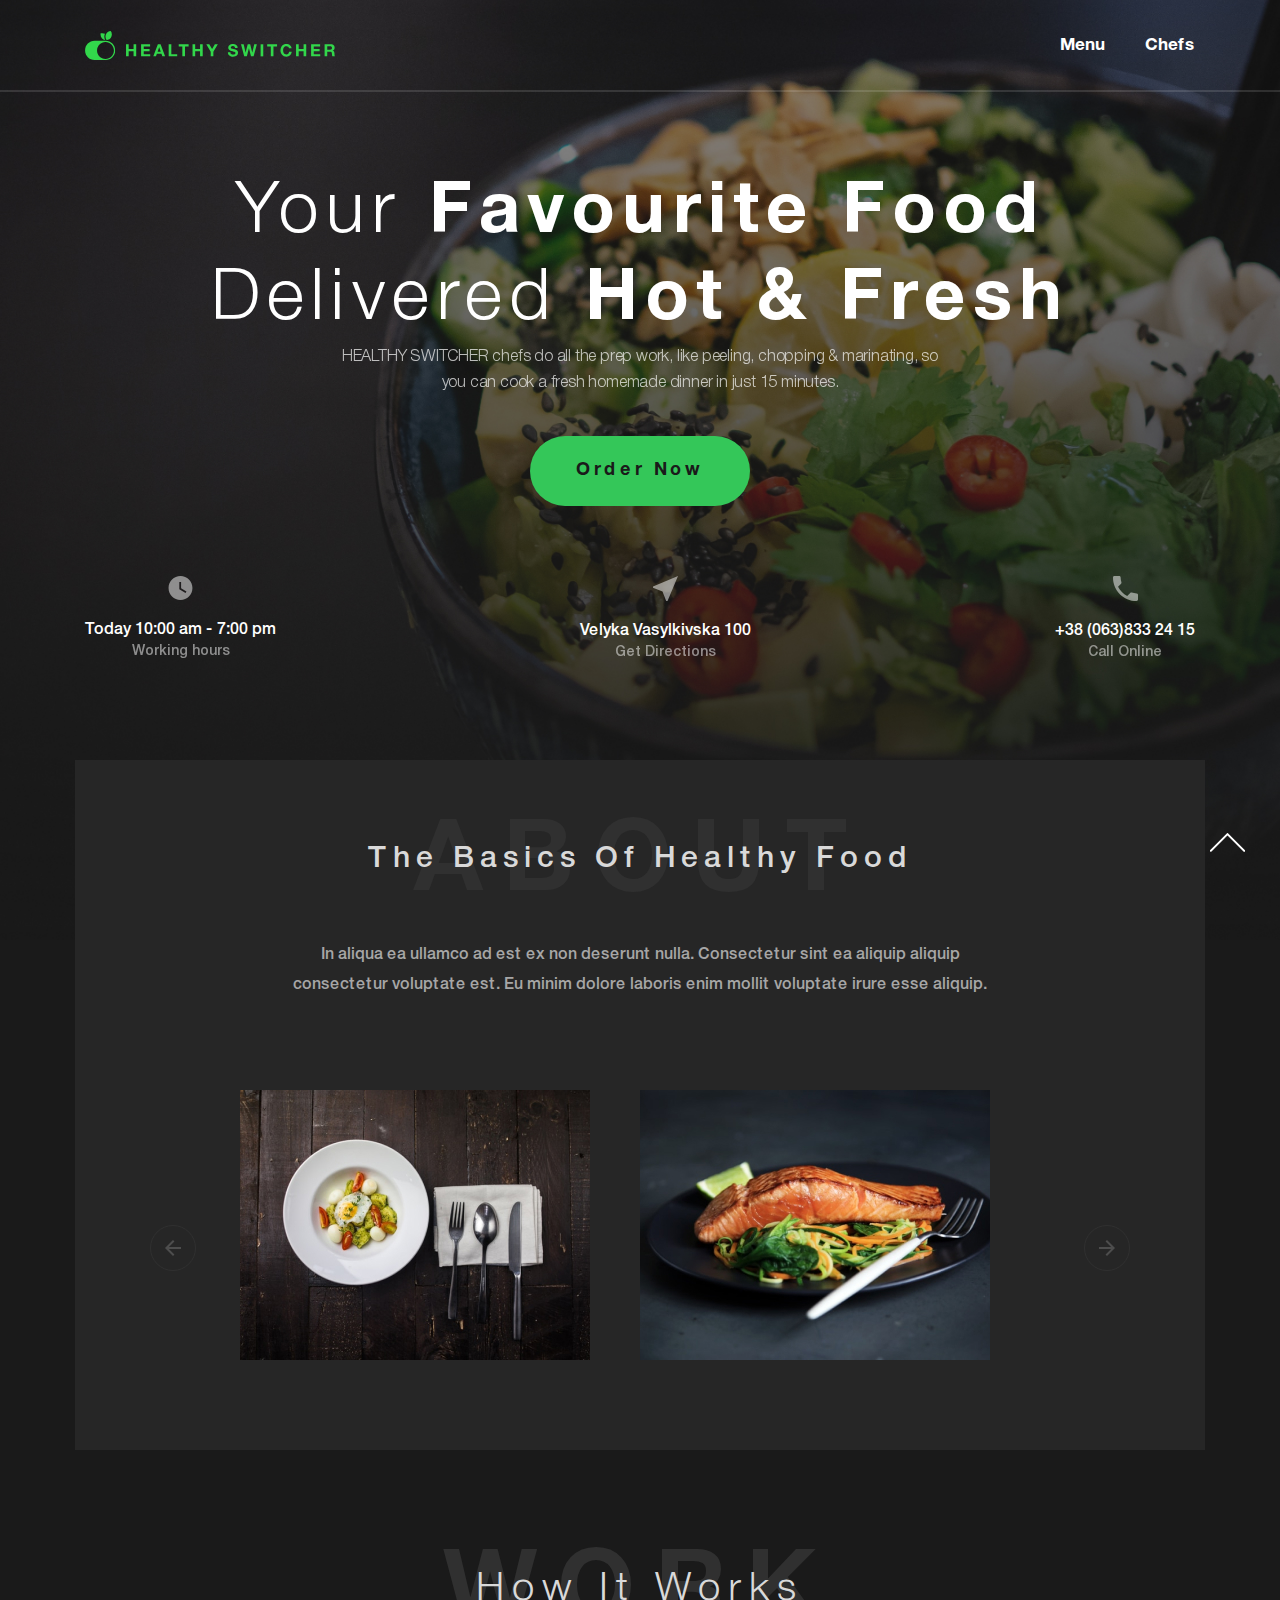
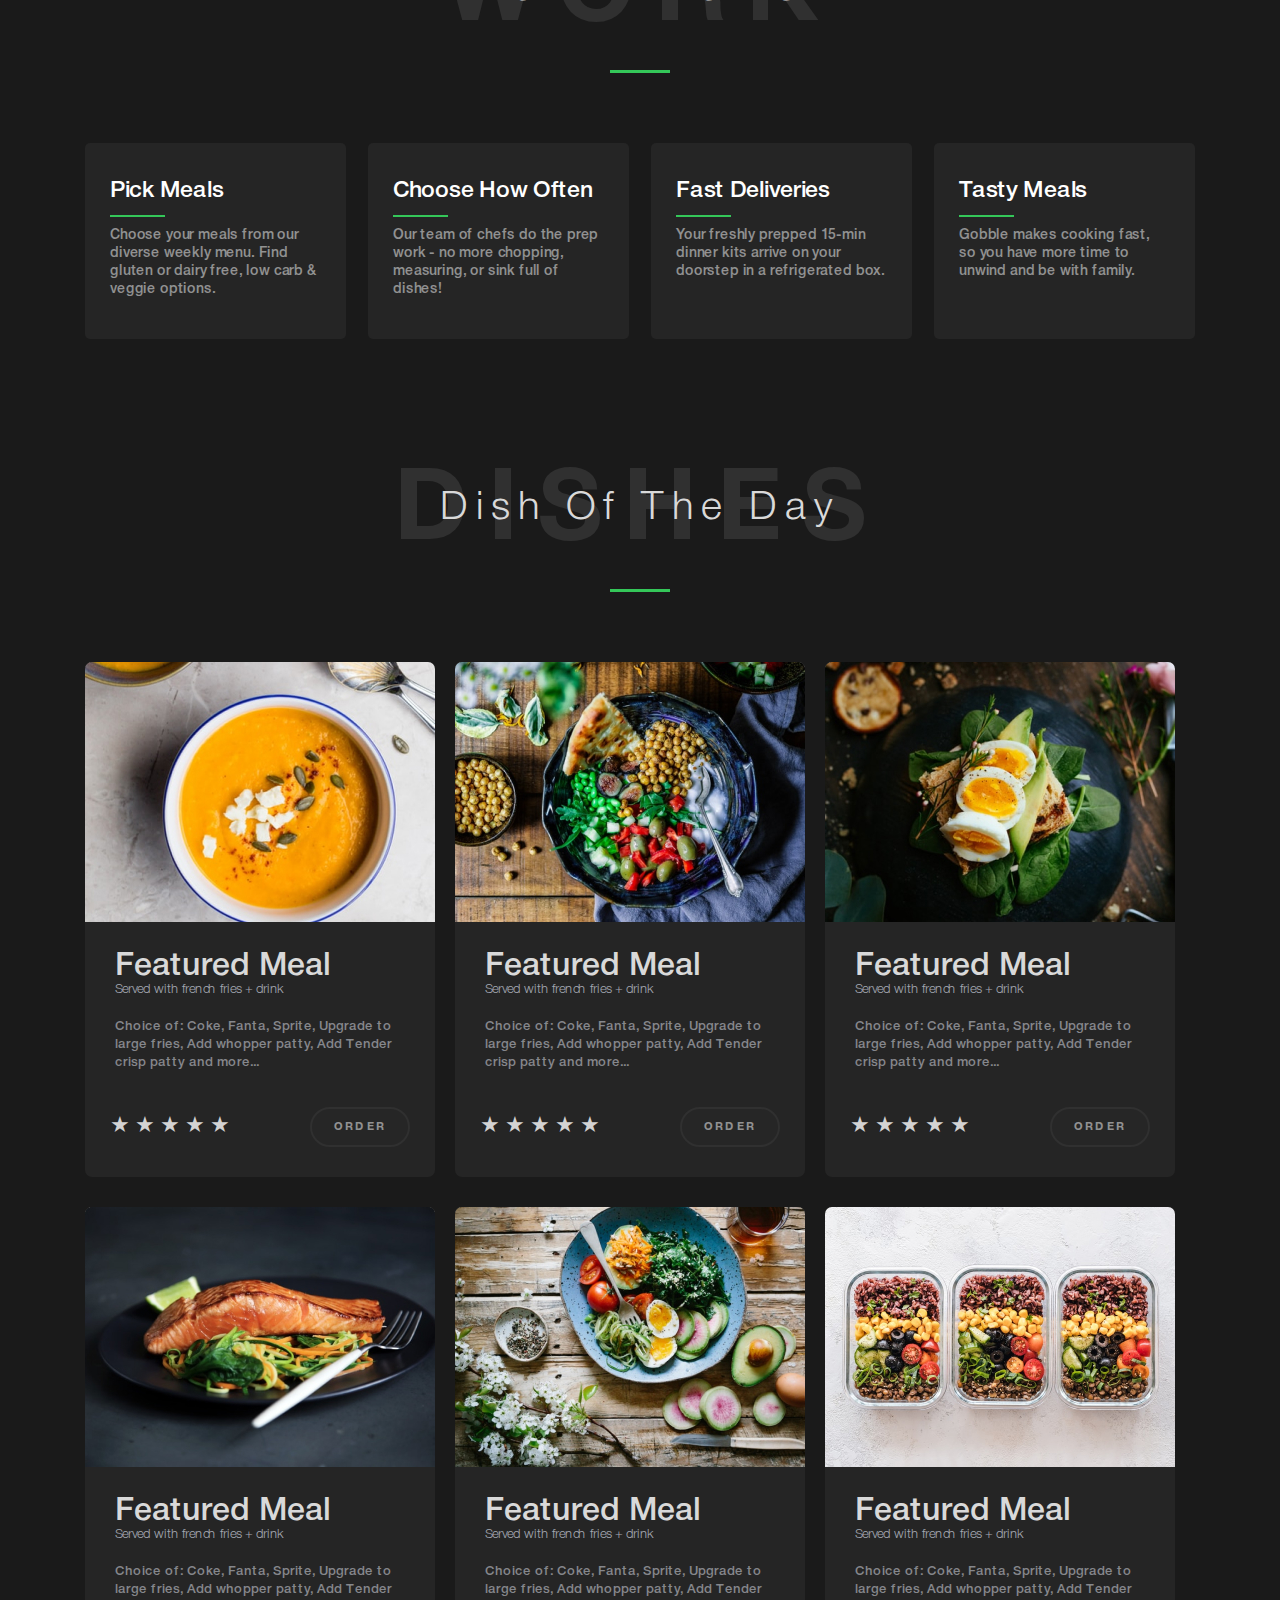
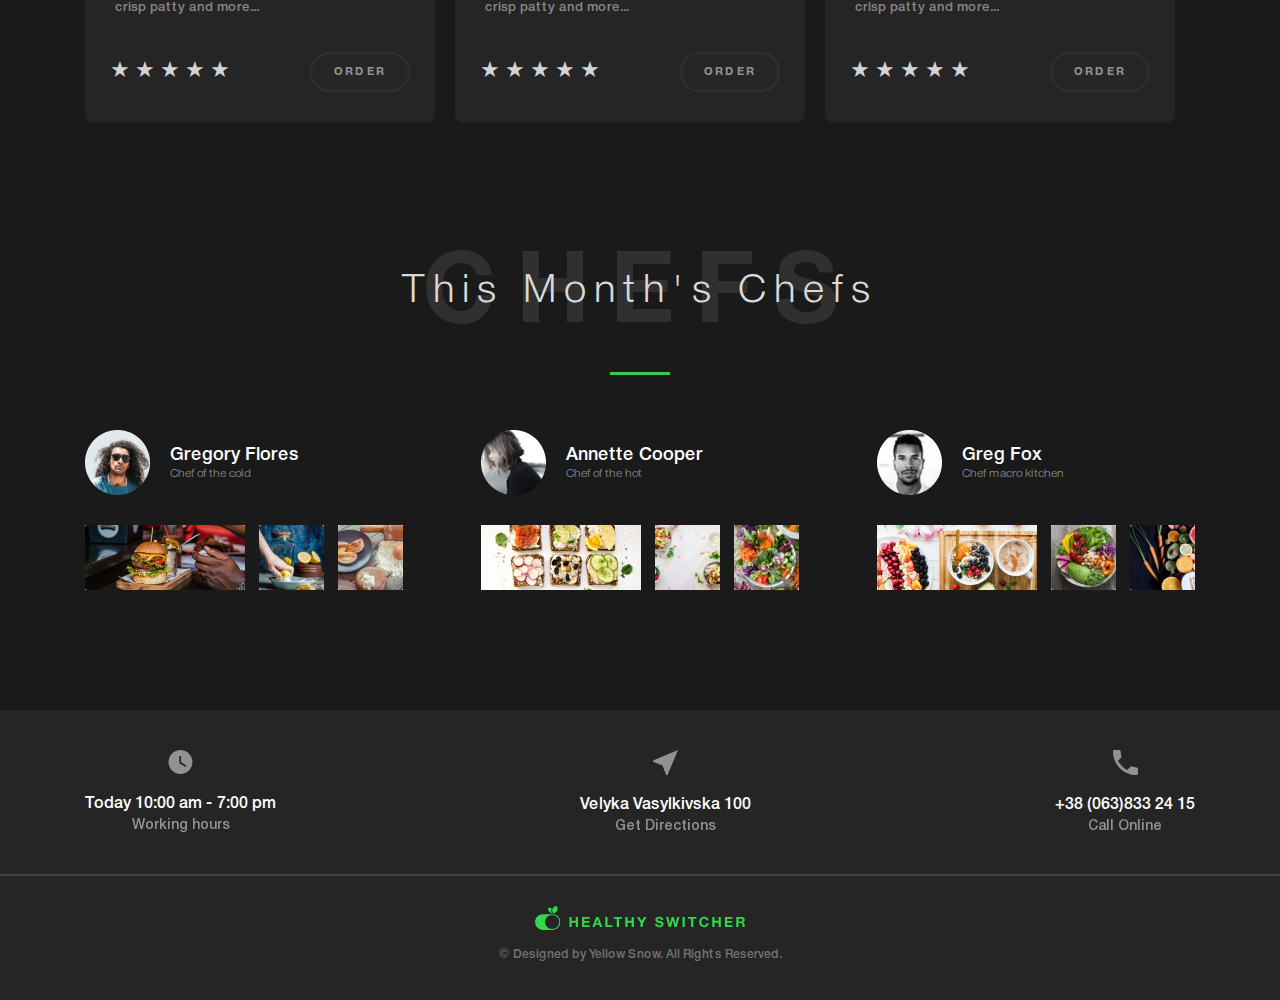
<file: food-delivery/index.html>
<!DOCTYPE html>
<html lang="en">
<head>
   <meta charset="UTF-8">
   <meta name="viewport" content="width=device-width, initial-scale=1.0">
   <meta http-equiv="X-UA-Compatible" content="ie=edge">
   <title>Healty Switcher</title>
   <link rel="apple-touch-icon" sizes="120x120" href="img/favicon/apple-touch-icon.png">
   <link rel="icon" type="image/png" sizes="16x16" href="img/favicon/favicon-16x16.png">
   <link rel="manifest" href="img/favicon/site.webmanifest">
   <link rel="mask-icon" href="img/favicon/safari-pinned-tab.svg" color="#5bbad5">
   <link rel="shortcut icon" href="img/favicon/favicon.ico">
   <meta name="msapplication-TileColor" content="#00a300">
   <meta name="msapplication-config" content="img/favicon/browserconfig.xml">
   <meta name="theme-color" content="#ffffff">
   <link rel="icon" type="image/png" sizes="32x32" href="img/favicon/favicon-32x32.png">
   <link rel="stylesheet" href="css/main.css">
</head>
<body>

   <!-- header start -->
   <div class="header" id="header">
      <div class="wrapper">
         <div class="header__wrapper">
            <div class="header__logo">
               <a href="#!" class="header__logo-link">
                  <img src="img/svg/logo.svg" alt="" class="header__logo-img">
               </a>
            </div>
            <div class="header__nav">
               <ul class="header__list">
                  <li class="header__item">
                     <a href="#menu" class="header__link js-scroll">
                        Menu
                     </a>
                  </li>
                  <li class="header__item">
                     <a href="#chefs" class="header__link js-scroll">
                        Chefs
                     </a>
                  </li>
               </ul>
            </div>
         </div>  
      </div>
   </div>
   <!-- header end -->

<main class="main">
   <!-- intro start -->
   <section class="intro">
      <div class="wrapper">
         <h1 class="intro__title">
            Your <b>favourite food</b> delivered <b>hot & fresh</b>
         </h1>
         <p class="intro__text">
            HEALTHY SWITCHER chefs do all the prep work, like peeling, chopping & marinating, so you can cook a fresh homemade dinner in just 15 minutes.
         </p>
         <a href="#!" class="intro__btn">Order Now</a>
         <div class="intro__contacts">
            <div class="intro__contacts__item">
               <div class="intro__time">
                  <img src="/food-delivery/img/svg/intro-time.svg" alt="" class="intro__svg">
                  <p class="intro__contact-title">
                     Today 10:00 am - 7:00 pm
                  </p>
                  <p class="intro__contact-subtitle">
                     Working hours
                  </p>
               </div>
            </div>
            <div class="intro__contacts__item">
               <div class="intro__address">
                  <img src="/food-delivery/img/svg/intro-address.svg" alt="" class="intro__svg">
                  <p class="intro__contact-title">
                     Velyka Vasylkivska 100
                  </p>
                  <p class="intro__contact-subtitle">
                     Get Directions
                  </p>
               </div>
            </div>
            <div class="intro__contacts__item">
               <div class="intro__tel">
                  <img src="/food-delivery/img/svg/intro-phone.svg" alt="" class="intro__svg">
                  <p class="intro__contact-title">
                     +38 (063)833 24 15
                  </p>
                  <p class="intro__contact-subtitle">
                     Call Online
                  </p>
               </div>
            </div>
         </div>
      </div>
   </section>
   <!-- intro end -->

   <!-- about start -->
   <section class="about">
      <div class="wrapper about__wrapper">
         <div class="about__titles">
            <h2 class="about__title">
               About
            </h2>
            <h3 class="about__subtitle">
               The Basics Of Healthy Food
            </h3>
         </div>
         <div class="about__slider">
            <p class="about__slider-text">
               In aliqua ea ullamco ad est ex non deserunt nulla. Consectetur sint ea aliquip aliquip consectetur voluptate est. Eu minim dolore laboris enim mollit voluptate irure esse aliquip.
            </p>
            <div class="about__slider-items">
               <div class="about__slider-item">
                  <img src="/food-delivery/img/about-img-1.jpg" alt="" class="slider-img">
               </div><div class="about__slider-item">
                  <img src="/food-delivery/img/about-img-2.jpg" alt="" class="slider-img">
               </div><div class="about__slider-item">
                  <img src="/food-delivery/img/about-img-1.jpg" alt="" class="slider-img">
               </div><div class="about__slider-item">
                  <img src="/food-delivery/img/about-img-2.jpg" alt="" class="slider-img">
               </div>
            </div>
         </div>
      </div> 
   </section>
   <!-- about end -->

   <!-- work start -->
   <section class="work">
      <div class="wrapper">
         <div class="section__titles">
            <h2 class="section__title">
               WORK
            </h2>
            <h3 class="section__subtitle">
               how it works
            </h3>
         </div>
         <div class="work__cards">
            <div class="work__card">
               <h3 class="work__card-title">
                  Pick meals
               </h3>
               <p class="work__card-text">
                  Choose your meals from our diverse weekly menu. Find gluten or dairy free, low carb & veggie options.
               </p>
            </div>
            <div class="work__card">
               <h3 class="work__card-title">
                  Choose how often
               </h3>
               <p class="work__card-text">
                  Our team of chefs do the prep work - no more chopping, measuring, or sink full of dishes!
               </p>
            </div>
            <div class="work__card">
               <h3 class="work__card-title">
                  fast deliveries
               </h3>
               <p class="work__card-text">
                  Your freshly prepped 15-min dinner kits arrive on your doorstep in a refrigerated box.
               </p>
            </div>
            <div class="work__card">
               <h3 class="work__card-title">
                  tasty meals
               </h3>
               <p class="work__card-text">
                  Gobble makes cooking fast, so you have more time to unwind and be with family.
               </p>
            </div>
         </div>
      </div>
   </section>
   <!-- work end -->
   
   <!-- dishes start -->
   <section class="dishes" id="menu">
      <div class="wrapper">
         <div class="section__titles">
            <h2 class="section__title">
               DISHES
            </h2>
            <h3 class="section__subtitle">
               Dish Of The Day
            </h3>
         </div>
         <div class="dishes__items">
            <div class="dishes__item">
               <img src="/food-delivery/img/dishes/dishes-1.jpg" alt="" class="dishes__item-img">
               <h3 class="dishes__item-title">
                  Featured Meal
               </h3>
               <p class="dishes__item-subtitle">
                  Served with french fries + drink
               </p>
               <p class="dishes__item-text">
                  Choice of: Coke, Fanta, Sprite, Upgrade to large fries, Add whopper patty, Add Tender crisp patty and more...
               </p>
               <div class="dishes__items-more">
                  <div class="dishes__items-stats">
                     <input type="radio" id="star-5" name="rating" value="5">
	                  <label for="star-5" title="Оценка «5»"></label>	
	                  <input type="radio" id="star-4" name="rating" value="4">
	                  <label for="star-4" title="Оценка «4»"></label>    
	                  <input type="radio" id="star-3" name="rating" value="3">
	                  <label for="star-3" title="Оценка «3»"></label>  
	                  <input type="radio" id="star-2" name="rating" value="2">
	                  <label for="star-2" title="Оценка «2»"></label>    
	                  <input type="radio" id="star-1" name="rating" value="1">
                     <label for="star-1" title="Оценка «1»"></label>
                  </div>
                  <a href="#!" class="dishes__items-order">ORDER</a>
               </div>
            </div>

            <div class="dishes__item">
               <img src="/food-delivery/img/dishes/dishes-2.jpg" alt="" class="dishes__item-img">
               <h3 class="dishes__item-title">
                  Featured Meal
               </h3>
               <p class="dishes__item-subtitle">
                  Served with french fries + drink
               </p>
               <p class="dishes__item-text">
                  Choice of: Coke, Fanta, Sprite, Upgrade to large fries, Add whopper patty, Add Tender crisp patty and more...
               </p>
               <div class="dishes__items-more">
                  <div class="dishes__items-stats">
                     <input type="radio" id="star-5" name="rating" value="5">
	                  <label for="star-5" title="Оценка «5»"></label>	
	                  <input type="radio" id="star-4" name="rating" value="4">
	                  <label for="star-4" title="Оценка «4»"></label>    
	                  <input type="radio" id="star-3" name="rating" value="3">
	                  <label for="star-3" title="Оценка «3»"></label>  
	                  <input type="radio" id="star-2" name="rating" value="2">
	                  <label for="star-2" title="Оценка «2»"></label>    
	                  <input type="radio" id="star-1" name="rating" value="1">
                     <label for="star-1" title="Оценка «1»"></label>
                  </div>
                  <a href="#!" class="dishes__items-order">ORDER</a>
               </div>
            </div>
            <div class="dishes__item">
               <img src="/food-delivery/img/dishes/dishes-3.jpg" alt="" class="dishes__item-img">
               <h3 class="dishes__item-title">
                  Featured Meal
               </h3>
               <p class="dishes__item-subtitle">
                  Served with french fries + drink
               </p>
               <p class="dishes__item-text">
                  Choice of: Coke, Fanta, Sprite, Upgrade to large fries, Add whopper patty, Add Tender crisp patty and more...
               </p>
               <div class="dishes__items-more">
                  <div class="dishes__items-stats">
                     <input type="radio" id="star-5" name="rating" value="5">
	                  <label for="star-5" title="Оценка «5»"></label>	
	                  <input type="radio" id="star-4" name="rating" value="4">
	                  <label for="star-4" title="Оценка «4»"></label>    
	                  <input type="radio" id="star-3" name="rating" value="3">
	                  <label for="star-3" title="Оценка «3»"></label>  
	                  <input type="radio" id="star-2" name="rating" value="2">
	                  <label for="star-2" title="Оценка «2»"></label>    
	                  <input type="radio" id="star-1" name="rating" value="1">
                     <label for="star-1" title="Оценка «1»"></label>
                  </div>
                  <a href="#!" class="dishes__items-order">ORDER</a>
               </div>
            </div>
            <div class="dishes__item">
               <img src="/food-delivery/img/dishes/dishes-4.jpg" alt="" class="dishes__item-img">
               <h3 class="dishes__item-title">
                  Featured Meal
               </h3>
               <p class="dishes__item-subtitle">
                  Served with french fries + drink
               </p>
               <p class="dishes__item-text">
                  Choice of: Coke, Fanta, Sprite, Upgrade to large fries, Add whopper patty, Add Tender crisp patty and more...
               </p>
               <div class="dishes__items-more">
                  <div class="dishes__items-stats">
                     <input type="radio" id="star-5" name="rating" value="5">
	                  <label for="star-5" title="Оценка «5»"></label>	
	                  <input type="radio" id="star-4" name="rating" value="4">
	                  <label for="star-4" title="Оценка «4»"></label>    
	                  <input type="radio" id="star-3" name="rating" value="3">
	                  <label for="star-3" title="Оценка «3»"></label>  
	                  <input type="radio" id="star-2" name="rating" value="2">
	                  <label for="star-2" title="Оценка «2»"></label>    
	                  <input type="radio" id="star-1" name="rating" value="1">
                     <label for="star-1" title="Оценка «1»"></label>
                  </div>
                  <a href="#!" class="dishes__items-order">ORDER</a>
               </div>
            </div>
            <div class="dishes__item">
               <img src="/food-delivery/img/dishes/dishes-5.jpg" alt="" class="dishes__item-img">
               <h3 class="dishes__item-title">
                  Featured Meal
               </h3>
               <p class="dishes__item-subtitle">
                  Served with french fries + drink
               </p>
               <p class="dishes__item-text">
                  Choice of: Coke, Fanta, Sprite, Upgrade to large fries, Add whopper patty, Add Tender crisp patty and more...
               </p>
               <div class="dishes__items-more">
                  <div class="dishes__items-stats">
                     <input type="radio" id="star-5" name="rating" value="5">
	                  <label for="star-5" title="Оценка «5»"></label>	
	                  <input type="radio" id="star-4" name="rating" value="4">
	                  <label for="star-4" title="Оценка «4»"></label>    
	                  <input type="radio" id="star-3" name="rating" value="3">
	                  <label for="star-3" title="Оценка «3»"></label>  
	                  <input type="radio" id="star-2" name="rating" value="2">
	                  <label for="star-2" title="Оценка «2»"></label>    
	                  <input type="radio" id="star-1" name="rating" value="1">
                     <label for="star-1" title="Оценка «1»"></label>
                  </div>
                  <a href="#!" class="dishes__items-order">ORDER</a>
               </div>
            </div>
            <div class="dishes__item">
               <img src="/food-delivery/img/dishes/dishes-6.jpg" alt="" class="dishes__item-img">
               <h3 class="dishes__item-title">
                  Featured Meal
               </h3>
               <p class="dishes__item-subtitle">
                  Served with french fries + drink
               </p>
               <p class="dishes__item-text">
                  Choice of: Coke, Fanta, Sprite, Upgrade to large fries, Add whopper patty, Add Tender crisp patty and more...
               </p>
               <div class="dishes__items-more">
                  <div class="dishes__items-stats">
                     <input type="radio" id="star-5" name="rating" value="5">
	                  <label for="star-5" title="Оценка «5»"></label>	
	                  <input type="radio" id="star-4" name="rating" value="4">
	                  <label for="star-4" title="Оценка «4»"></label>    
	                  <input type="radio" id="star-3" name="rating" value="3">
	                  <label for="star-3" title="Оценка «3»"></label>  
	                  <input type="radio" id="star-2" name="rating" value="2">
	                  <label for="star-2" title="Оценка «2»"></label>    
	                  <input type="radio" id="star-1" name="rating" value="1">
                     <label for="star-1" title="Оценка «1»"></label>
                  </div>
                  <a href="#!" class="dishes__items-order">ORDER</a>
               </div>
            </div>
         </div>
      </div>
   </section>
   <!-- dishes end -->

   <!-- chefs start -->
   <section class="chefs" id="chefs">
      <div class="wrapper">
         <div class="section__titles">
            <h2 class="section__title">
               CHEFS
            </h2>
            <h3 class="section__subtitle">
               This month's chefs
            </h3>
         </div>
         <div class="chefs__items">
            <div class="chefs__item">
               <div class="chefs__item-content">
                  <img src="/food-delivery/img/chefs-1.png" alt="Gregory Flores" class="chefs__item-avatar">
                  <div class="chefs__item-text">
                     <p class="chefs__item-name">
                        Gregory Flores
                     </p>
                     <p class="chefs__item-subtitle">
                        Chef of the cold
                     </p>
                  </div>
               </div>
               <div class="chefs__item-pic">
                  <img src="/food-delivery/img/gregory-img-big.jpg" alt="" class="chefs__item-img img-big">
                  <img src="/food-delivery/img/gregory-img-sm1.jpg" alt="" class="chefs__item-img img-sm">
                  <img src="/food-delivery/img/gregory-img-sm2.jpg" alt="" class="chefs__item-img img-sm">
               </div>
            </div>
            <div class="chefs__item">
               <div class="chefs__item-content">
                  <img src="/food-delivery/img/chefs-2.png" alt="Gregory Flores" class="chefs__item-avatar">
                  <div class="chefs__item-text">
                     <p class="chefs__item-name">
                        Annette Cooper
                     </p>
                     <p class="chefs__item-subtitle">
                        Chef of the hot
                     </p>
                  </div>
               </div>
               <div class="chefs__item-pic">
                  <img src="/food-delivery/img/annette-img-big.jpg" alt="" class="chefs__item-img img-big">
                  <img src="/food-delivery/img/annette-img-sm1.jpg" alt="" class="chefs__item-img img-sm">
                  <img src="/food-delivery/img/annette-img-sm2.jpg" alt="" class="chefs__item-img img-sm">
               </div>
            </div>
            <div class="chefs__item">
               <div class="chefs__item-content">
                  <img src="/food-delivery/img/chefs-3.png" alt="Gregory Flores" class="chefs__item-avatar">
                  <div class="chefs__item-text">
                     <p class="chefs__item-name">
                        Greg Fox
                     </p>
                     <p class="chefs__item-subtitle">
                        Сhef macro kitchen
                     </p>
                  </div>
               </div>
               <div class="chefs__item-pic">
                  <img src="/food-delivery/img/greg-img-big.jpg" alt="" class="chefs__item-img img-big">
                  <img src="/food-delivery/img/greg-img-sm1.jpg" alt="" class="chefs__item-img img-sm">
                  <img src="/food-delivery/img/greg-img-sm2.jpg" alt="" class="chefs__item-img img-sm">
               </div>
            </div>
         </div>
      </div>
   </section>
   <!-- chefs end -->

<footer class="footer" id="footer">
   <div class="wrapper">
      <div class="intro__contacts footer__contacts">
         <div class="intro__contacts__item">
            <div class="intro__time">
               <img src="/food-delivery/img/svg/intro-time.svg" alt="" class="intro__svg">
               <p class="intro__contact-title">
                  Today 10:00 am - 7:00 pm
               </p>
               <p class="intro__contact-subtitle">
                  Working hours
               </p>
            </div>
         </div>
         <div class="intro__contacts__item">
            <div class="intro__address">
               <img src="/food-delivery/img/svg/intro-address.svg" alt="" class="intro__svg">
               <p class="intro__contact-title">
                  Velyka Vasylkivska 100
               </p>
               <p class="intro__contact-subtitle">
                  Get Directions
               </p>
            </div>
         </div>
         <div class="intro__contacts__item">
            <div class="intro__tel">
               <img src="/food-delivery/img/svg/intro-phone.svg" alt="" class="intro__svg">
               <p class="intro__contact-title">
                  +38 (063)833 24 15
               </p>
               <p class="intro__contact-subtitle">
                  Call Online
               </p>
            </div>
         </div>
      </div>
   </div>
   <div class="footer__logo">
      <img src="/food-delivery/img/svg/logo.svg" alt="" class="footer__logo-img">
      <p class="footer__logo-text">
         © Designed by Yellow Snow. All Rights Reserved.
      </p>
   </div>
</footer>
<a href="#header" class="btn-up js-scroll">
   <svg class="brn-up-svg"  version="1.1" id="Capa_1" xmlns="http://www.w3.org/2000/svg" xmlns:xlink="http://www.w3.org/1999/xlink" x="0px" y="0px"
	 viewBox="0 0 490.523 490.523" style="enable-background:new 0 0 490.523 490.523;" xml:space="preserve">
      <path style="fill: #ffffff;;" d="M487.411,355.047L252.744,120.38c-4.165-4.164-10.917-4.164-15.083,0L2.994,355.047
	      c-4.093,4.237-3.976,10.99,0.262,15.083c4.134,3.993,10.687,3.993,14.821,0l227.115-227.115l227.115,227.136
	      c4.237,4.093,10.99,3.976,15.083-0.261c3.993-4.134,3.993-10.688,0-14.821L487.411,355.047z"/>
      <path d="M479.859,373.266c-2.831,0.005-5.548-1.115-7.552-3.115L245.192,143.015L18.077,370.151
	      c-4.237,4.093-10.99,3.976-15.083-0.262c-3.993-4.134-3.993-10.687,0-14.821l234.667-234.667c4.165-4.164,10.917-4.164,15.083,0
         l234.667,234.667c4.159,4.172,4.148,10.926-0.024,15.085C485.388,372.146,482.681,373.265,479.859,373.266z"/>
   </svg>
</a>
<script src="https://ajax.googleapis.com/ajax/libs/jquery/3.5.1/jquery.min.js"></script>
<script src="/food-delivery/js/slick.min.js"></script>
<script src="/food-delivery/js/main.js"></script>
</body>
</html>
</file>
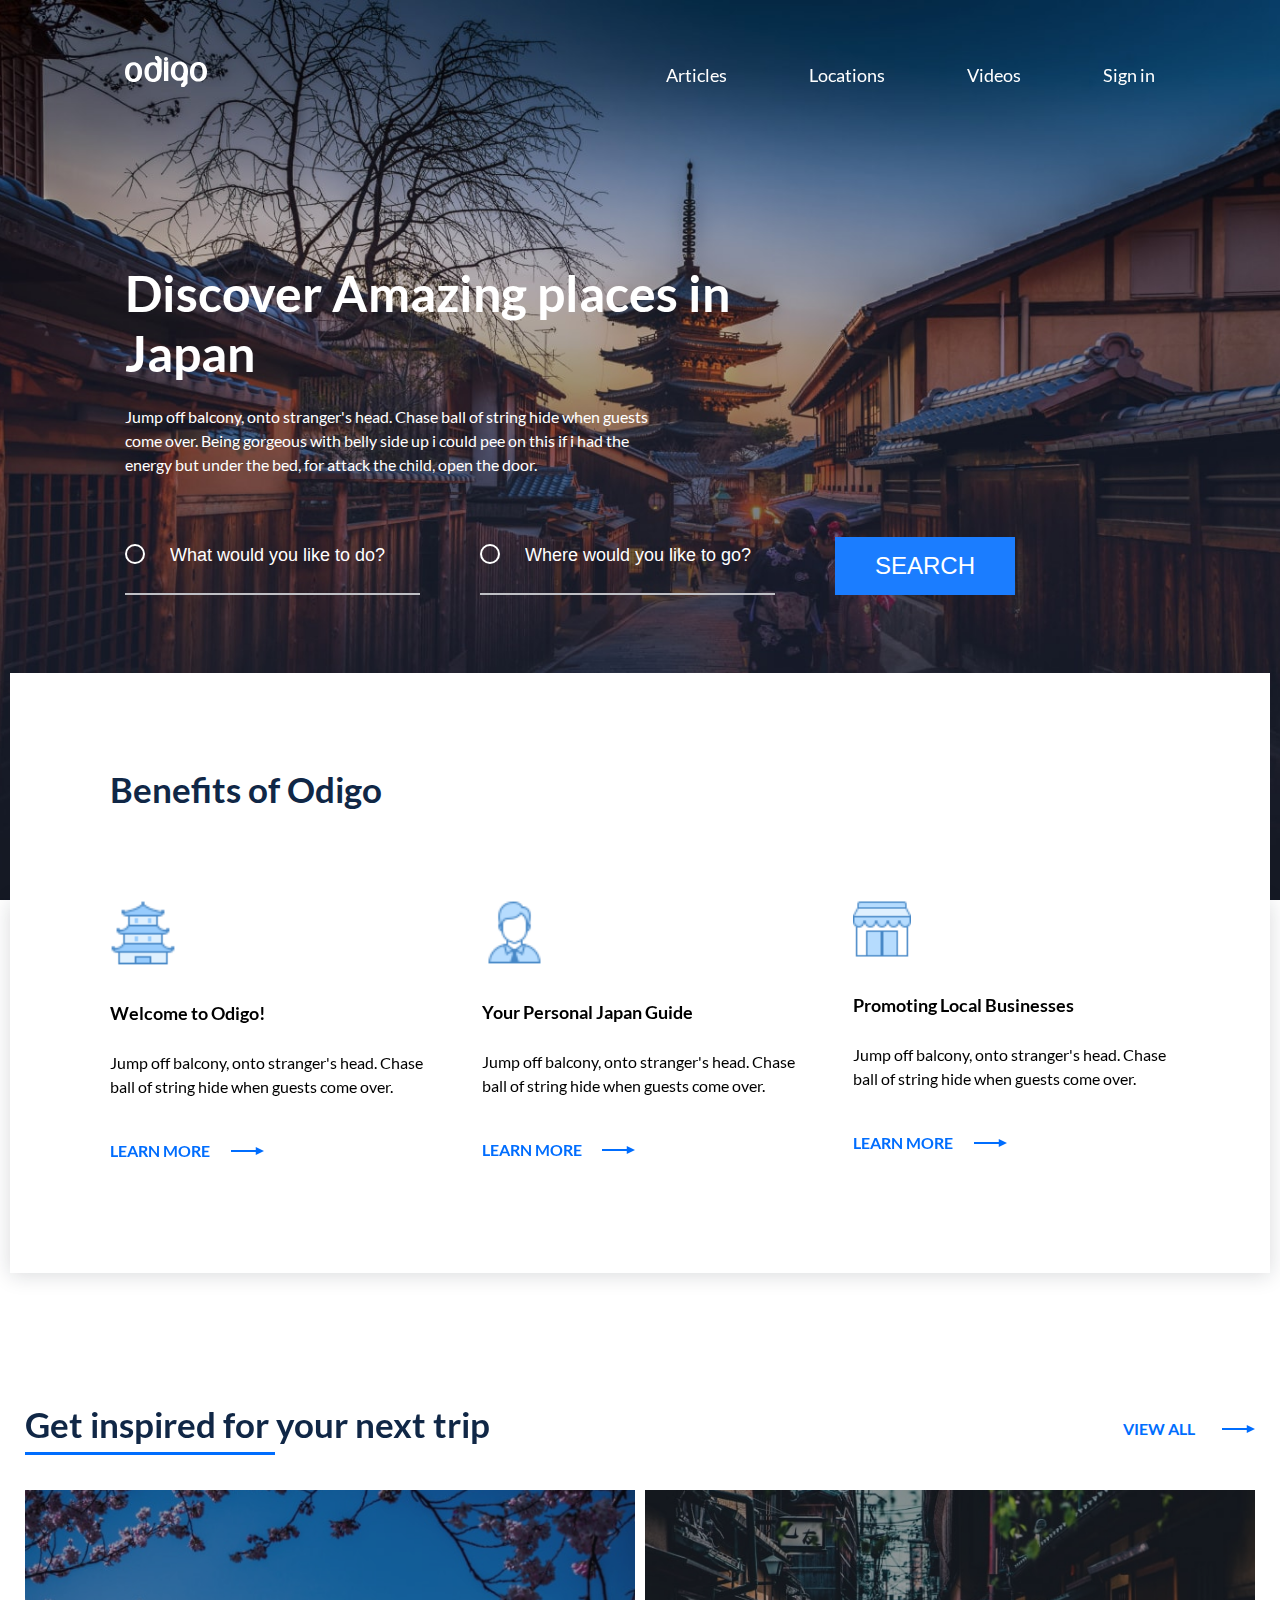
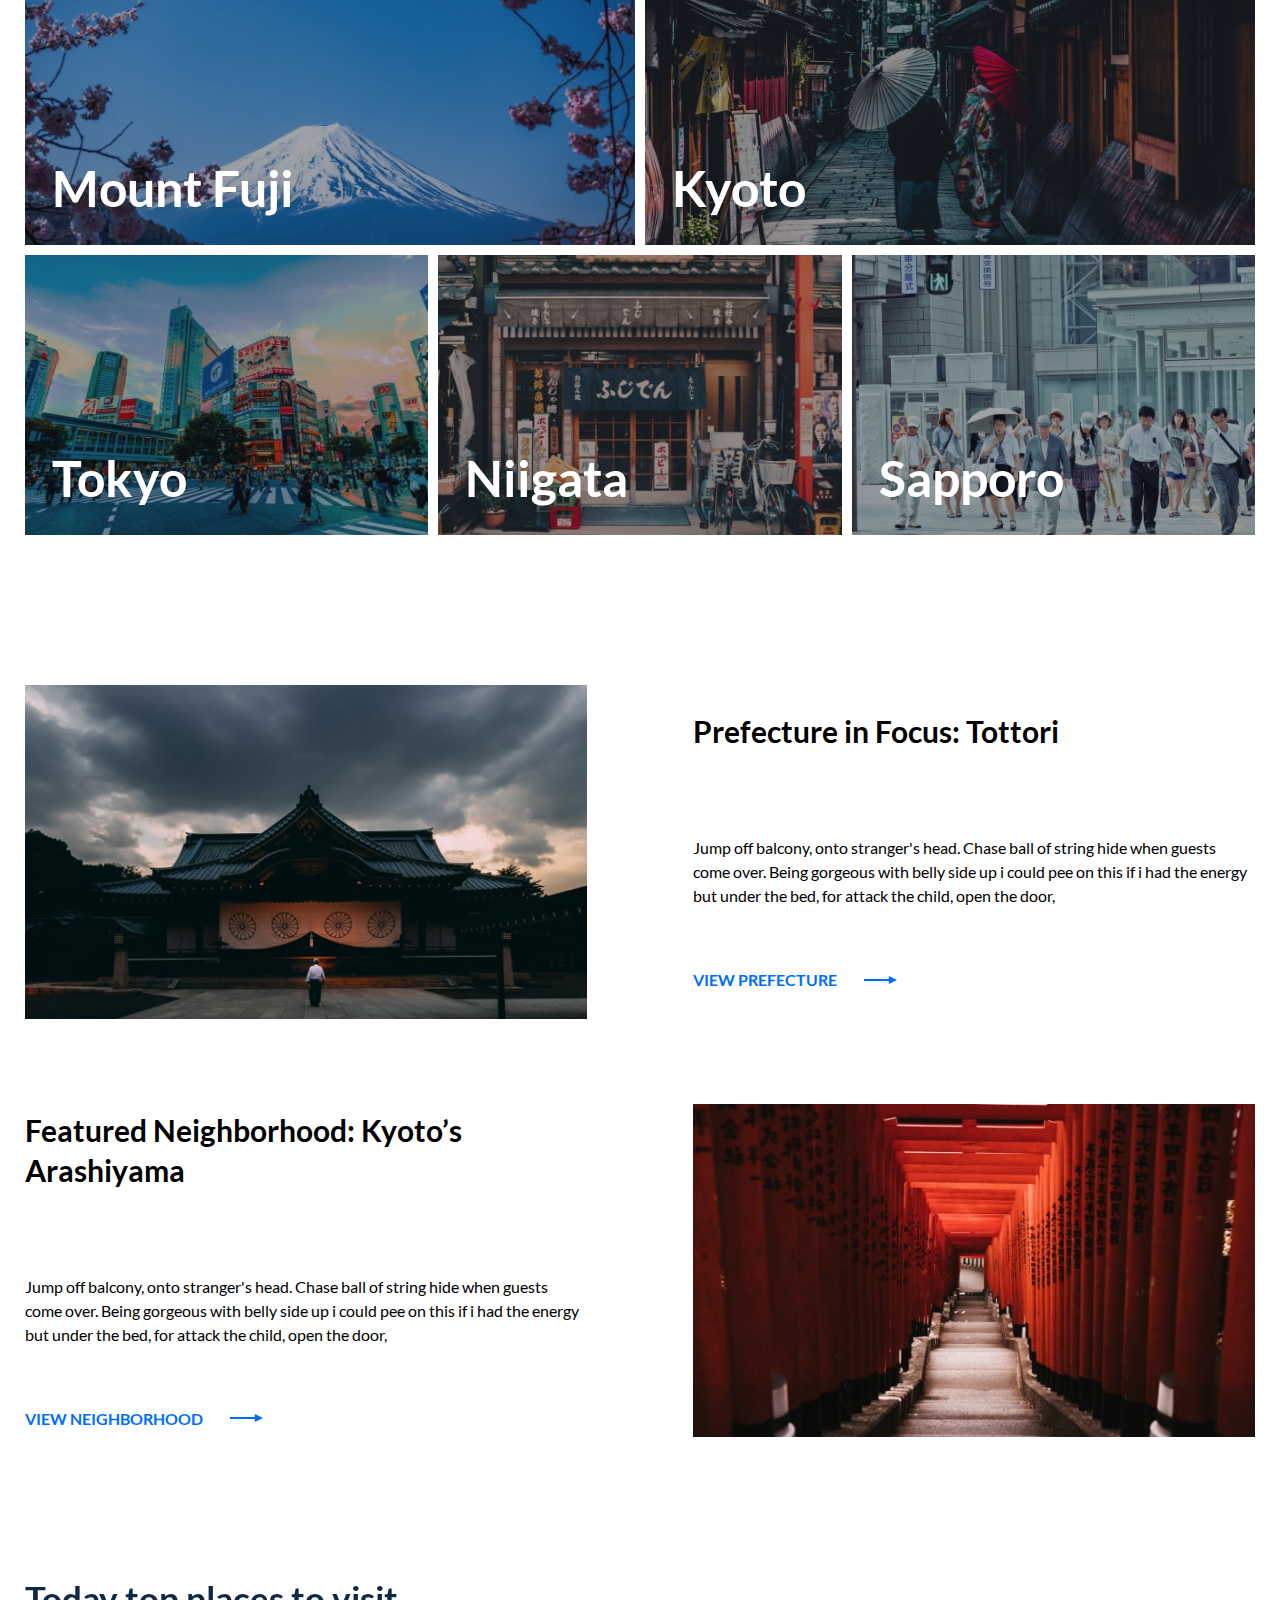
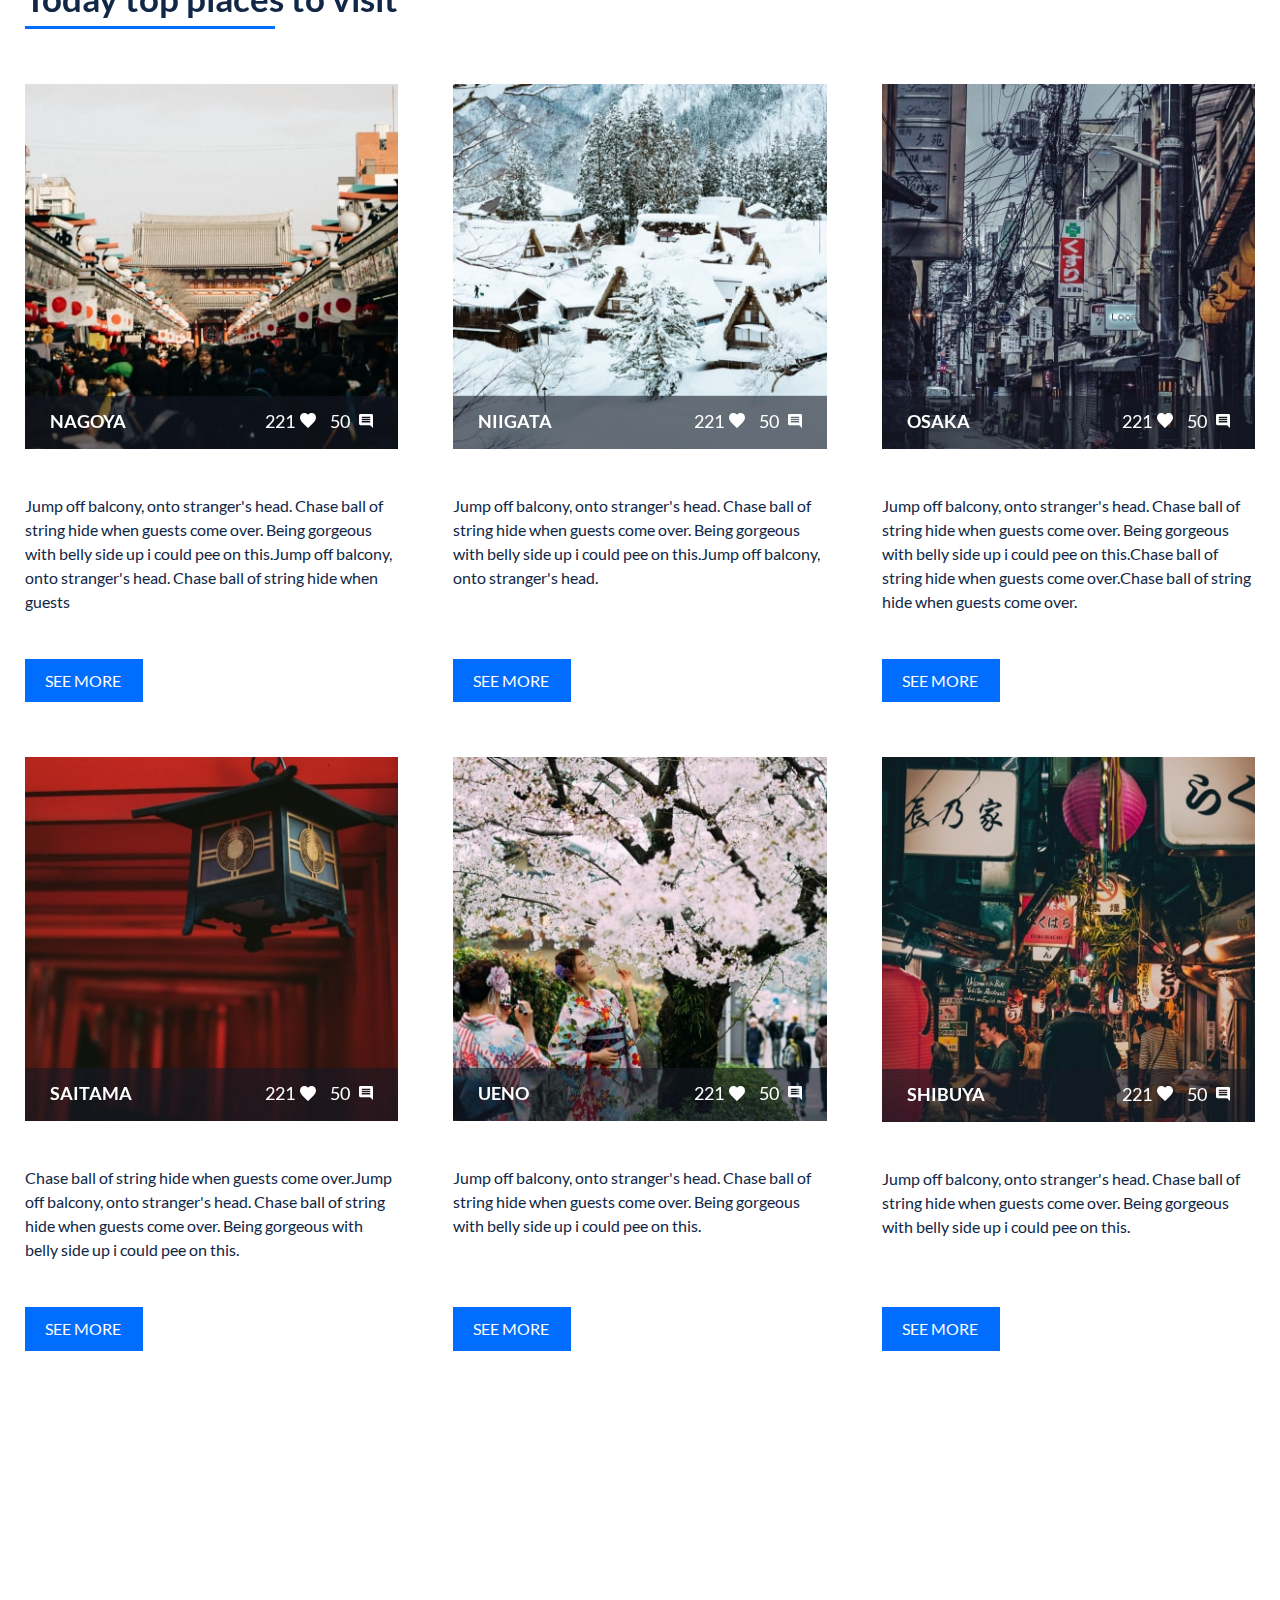
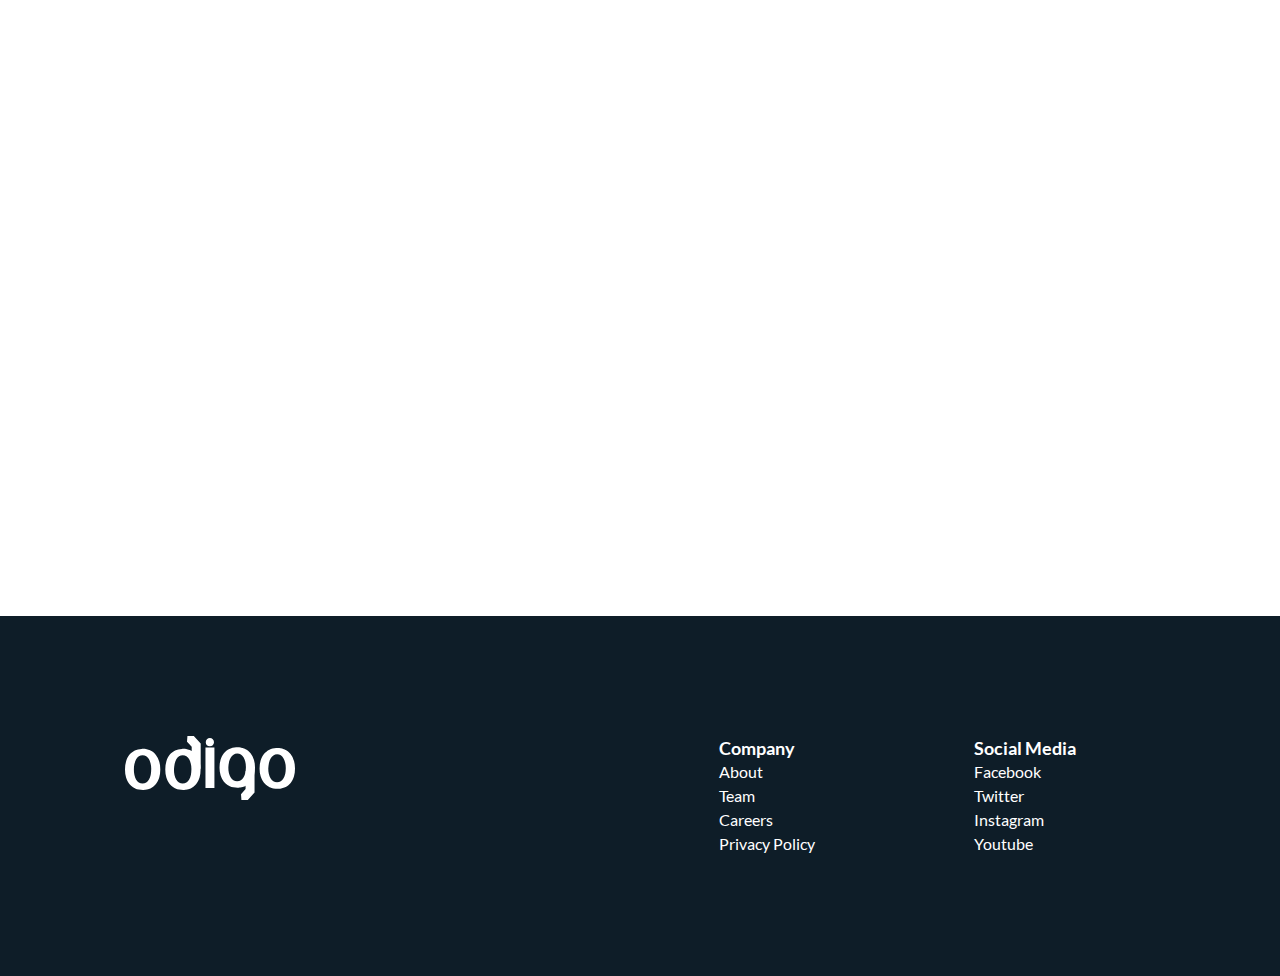
<file: odigo/index.html>
<!DOCTYPE html>
<html lang="en">
<head>
	<meta charset="UTF-8">
	<meta name="viewport" content="width=device-width, initial-scale=1.0">
	<meta http-equiv="X-UA-Compatible" content="ie=edge">
	<title>ODIGO</title>
	<meta name="description" content=""> 
	<link rel="apple-touch-icon" sizes="180x180" href="img/favicon/apple-touch-icon.png">
	<link rel="icon" type="image/png" sizes="16x16" href="img/favicon/favicon-16x16.png">
	<link rel="icon" type="image/png" sizes="32x32" href="img/favicon/favicon-32x32.png">
	<link rel="mask-icon" href="img/favicon/safari-pinned-tab.svg" color="#5bbad5">
	<link rel="manifest" href="img/favicon/site.webmanifest">
	<meta name="apple-mobile-web-app-title" content="Odigo">
	<link rel="shortcut icon" href="img/favicon/favicon.ico">
	<meta name="msapplication-TileColor" content="#2b5797">
	<meta name="application-name" content="Odigo">
	<meta name="theme-color" content="#ffffff">
	<meta name="msapplication-config" content="img/favicon/browserconfig.xml">
	<meta name='freelancehunt' content='1d4aa8eb8b1bb4c' />
	<link rel="stylesheet" href="css/reset.css">
	<link rel="stylesheet" href="css/main.min.css">
</head>
<body>
	<!-- Header start -->
	<header class="header">
		<div class="wrapper">
			<div class="header__wrapper">

				<div class="header__logo">
					<a href="#" class="header__logo-link">
						<img src="img/svg/odigo-logo.svg" alt="Logotype" class="header__logo-pic">
					</a>
				</div>

				<nav class="header__nav">
					<ul class="header__list">
						<li class="header__item">
							<a href="#articles" class="header__link js-scroll">Articles</a>
						</li>
						<li class="header__item">
							<a href="#locations" class="header__link js-scroll">Locations</a>
						</li>
						<li class="header__item">
							<a href="#videos" class="header__link js-scroll">Videos</a>
						</li>
						<li class="header__item">
							<a href="#sing-in" class="header__link js-scroll">Sign in</a>
						</li>
					</ul>
					<div class="header__nav-close">
						<span class="header__nav-close-line"></span>
						<span class="header__nav-close-line"></span>
					</div>
				</nav>
				<div class="header__burger burger">
					<span class="burger__line burger__line_first"></span>
					<span class="burger__line burger__line_second"></span>
					<span class="burger__line burger__line_third"></span>
				</div>
			</div>
		</div>
	</header>
	<!-- Header end -->

	<main class="main">
		<!-- Inro start -->
		<div class="intro" id="sing-in">
			<div class="wrapper">
				<h1 class="intro__title">Discover Amazing places in Japan</h1>
				<p class="intro__subtitle">Jump off balcony, onto stranger's head. Chase ball of string hide when guests come over. Being gorgeous with belly side up i could pee on this if i had the energy but under the bed, for attack the child, open the door.</p>
				<form class="search-form">
					<fieldset class="search-form__wrap">
						<p class="search-form__info">
							<input type="text" name="user-to-do" class="search-form__field" placeholder="What would you like to do?">
							<input type="text" name="user-to-go" class="search-form__field" placeholder="Where would you like to go?">
							<button type="submit" class="search-form__submit">
								Search
							</button>
						</p>
					</fieldset>
				</form>
			</div>
		</div>
		<!-- Inro end -->

		<!-- Benefits start -->
		<section class="benefits">
			<div class="benefits__wrap">
				<h2 class="benefits__title">Benefits of Odigo</h2>
				<div class="benefits__cards">
					<div class="benefits__card">
						<div class="benefits__card-pic">
							<img src="img/svg/card_icon-1.svg" alt="Welcome to Odigo!" class="benefits__carf-icon">
						</div>
						<h3 class="benefits__card-title">
							Welcome to Odigo!
						</h3>
						<p class="benefits__card-desc">
							Jump off balcony, onto stranger's head. Chase ball of string hide when guests come over.
						</p>
						<a href="#" class="benefits__card-more">Learn More</a>
					</div>
					<div class="benefits__card">
						<div class="benefits__card-pic">
							<img src="img/svg/card_icon-2.svg" alt="Your Personal Japan Guide" class="benefits__carf-icon">
						</div>
						<h3 class="benefits__card-title">
							Your Personal Japan Guide
						</h3>
						<p class="benefits__card-desc">
							Jump off balcony, onto stranger's head. Chase ball of string hide when guests come over.
						</p>
						<a href="#" class="benefits__card-more">Learn More</a>
					</div>
					<div class="benefits__card">
						<div class="benefits__card-pic">
							<img src="img/svg/card_icon-3.svg" alt="Promoting Local Businesses" class="benefits__carf-icon">
						</div>
						<h3 class="benefits__card-title">
							Promoting Local Businesses
						</h3>
						<p class="benefits__card-desc">
							Jump off balcony, onto stranger's head. Chase ball of string hide when guests come over.
						</p>
						<a href="#" class="benefits__card-more">Learn More</a>
					</div>
				</div>
			</div>
		</section>
		<!-- Benefits end -->

		<!-- Places start -->
		<section class="places">
			<div class="wrapper-full">
				<div class="places__caption">
					<h2 class="places__title section-title">
						Get inspired for your next trip
					</h2>
					<a href="#" class="places__view-all">View All</a>
				</div>
				<div class="places__cards">
					<figure class="places__card card__size-lg">
						<img src="img/places-fuji.jpg" alt="Mount Fuji" class="places__card-img card-img__size-lg">
						<figcaption class="places__card-title">
							Mount Fuji
						</figcaption>
						<a href="#" class="places__card-link"></a>
					</figure>

					<figure class="places__card card__size-lg">
						<img src="img/places-kyoto.jpg" alt="Kyoto" class="places__card-img card-img__size-lg">
						<figcaption class="places__card-title">
							Kyoto
						</figcaption>
						<a href="#" class="places__card-link"></a>
					</figure>
					
					<figure class="places__card card__size-sm">
						<img src="img/places-tokyo.jpg" alt="Tokyo" class="places__card-img card-img__size-sm">
						<figcaption class="places__card-title">
							Tokyo
						</figcaption>
						<a href="#" class="places__card-link"></a>
					</figure>

					<figure class="places__card card__size-sm">
						<img src="img/places-niigata.jpg" alt="Niigata" class="places__card-img card-img__size-sm">
						<figcaption class="places__card-title">
							Niigata
						</figcaption>
						<a href="#" class="places__card-link"></a>
					</figure>

					<figure class="places__card card__size-sm">
						<img src="img/places-sapporo.jpg" alt="Sapporo" class="places__card-img card-img__size-sm">
						<figcaption class="places__card-title">
							Sapporo
						</figcaption>
						<a href="#" class="places__card-link"></a>
					</figure>
				</div>
			</div>
		</section>
		<!-- Places end -->

		<!-- Tour start -->
		<section class="tour" id="articles">
			<div class="wrapper-full">
				<div class="tour__wrap tour__obj">
					<div class="tour__pic">
						<img src="img/tour-tottori.jpg" alt="Prefecture in Focus: Tottori" class="tour__img">
					</div>
					<div class="tour__info">
						<h3 class="tour__title">
							Prefecture in Focus: Tottori
						</h3>
						<p class="tour__text">
							Jump off balcony, onto stranger's head. Chase ball of string hide when guests come over. Being gorgeous with belly side up i could pee on this if i had the energy but under the bed, for attack the child, open the door, 
						</p>
						<a href="#!" class="tour__more">VIEW PREFECTURE</a>
					</div>
				</div>
				<div class="tour__wrap tour__obj">
					<div class="tour__info">
						<h3 class="tour__title">
							Featured Neighborhood: Kyoto’s Arashiyama
						</h3>
						<p class="tour__text">
							Jump off balcony, onto stranger's head. Chase ball of string hide when guests come over. Being gorgeous with belly side up i could pee on this if i had the energy but under the bed, for attack the child, open the door, 
						</p>
						<a href="#!" class="tour__more">VIEW NEIGHBORHOOD</a>
					</div>
					<div class="tour__pic">
						<img src="img/tour-arashiyama.jpg" alt="Featured Neighborhood: Kyoto’s Arashiyama" class="tour__img">
					</div>
				</div>
			</div>
		</section>	
		<!-- Tour end -->

		<!-- Today start -->
		<section class="today" id="locations">
			<div class="wrapper-full">
				<h2 class="today__title section-title">
					Today top places to visit
				</h2>
				<div class="today__cards">
					<div class="today__card">
						<div class="today__card-pic">
							<img src="img/today/nagoya.jpg" alt="NAGOYA" class="today__card-img">
							<div class="today__card-stats">
								<h3 class="today__card-title">
									NAGOYA
								</h3>
								<div class="today__card-likes">
									<span class="today__card-likes-value">
										221
									</span>
								</div>
								<div class="today__card-comments">
									<span class="today__card-comments-value">
										50
									</span>
								</div>
							</div>
						</div>
						<p class="today__card-text">
							Jump off balcony, onto stranger's head. Chase ball of string hide when guests come over. Being gorgeous with belly side up i could pee on this.Jump off balcony, onto stranger's head. Chase ball of string hide when guests
						</p>
						<a href="#!" class="today__card-more">SEE MORE</a>
					</div>
					<div class="today__card">
						<div class="today__card-pic">
							<img src="img/today/niigata.jpg" alt="NIIGATA" class="today__card-img">
							<div class="today__card-stats">
								<h3 class="today__card-title">
									NIIGATA
								</h3>
								<div class="today__card-likes">
									<span class="today__card-likes-value">
										221
									</span>
								</div>
								<div class="today__card-comments">
									<span class="today__card-comments-value">
										50
									</span>
								</div>
							</div>
						</div>
						<p class="today__card-text">
							Jump off balcony, onto stranger's head. Chase ball of string hide when guests come over. Being gorgeous with belly side up i could pee on this.Jump off balcony, onto stranger's head.
						</p>
						<a href="#!" class="today__card-more">SEE MORE</a>
					</div>
					<div class="today__card">
						<div class="today__card-pic">
							<img src="img/today/osaka.jpg" alt="OSAKA" class="today__card-img">
							<div class="today__card-stats">
								<h3 class="today__card-title">
									OSAKA
								</h3>
								<div class="today__card-likes">
									<span class="today__card-likes-value">
										221
									</span>
								</div>
								<div class="today__card-comments">
									<span class="today__card-comments-value">
										50
									</span>
								</div>
							</div>
						</div>
						<p class="today__card-text">
							Jump off balcony, onto stranger's head. Chase ball of string hide when guests come over. Being gorgeous with belly side up i could pee on this.Chase ball of string hide when guests come over.Chase ball of string hide when guests come over.
						</p>
						<a href="#!" class="today__card-more">SEE MORE</a>
					</div>
					<div class="today__card">
						<div class="today__card-pic">
							<img src="img/today/saitama.jpg" alt="SAITAMA" class="today__card-img">
							<div class="today__card-stats">
								<h3 class="today__card-title">
									SAITAMA
								</h3>
								<div class="today__card-likes">
									<span class="today__card-likes-value">
										221
									</span>
								</div>
								<div class="today__card-comments">
									<span class="today__card-comments-value">
										50
									</span>
								</div>
							</div>
						</div>
						<p class="today__card-text">
							Chase ball of string hide when guests come over.Jump off balcony, onto stranger's head. Chase ball of string hide when guests come over. Being gorgeous with belly side up i could pee on this.
						</p>
						<a href="#!" class="today__card-more">SEE MORE</a>
					</div>
					<div class="today__card">
						<div class="today__card-pic">
							<img src="img/today/ueno.jpg" alt="UENO" class="today__card-img">
							<div class="today__card-stats">
								<h3 class="today__card-title">
									UENO
								</h3>
								<div class="today__card-likes">
									<span class="today__card-likes-value">
										221
									</span>
								</div>
								<div class="today__card-comments">
									<span class="today__card-comments-value">
										50
									</span>
								</div>
							</div>
						</div>
						<p class="today__card-text">
							Jump off balcony, onto stranger's head. Chase ball of string hide when guests come over. Being gorgeous with belly side up i could pee on this.
						</p>
						<a href="#!" class="today__card-more">SEE MORE</a>
					</div>
					<div class="today__card">
						<div class="today__card-pic">
							<img src="img/today/shibuya.jpg" alt="SHIBUYA" class="today__card-img">
							<div class="today__card-stats">
								<h3 class="today__card-title">
									SHIBUYA
								</h3>
								<div class="today__card-likes">
									<span class="today__card-likes-value">
										221
									</span>
								</div>
								<div class="today__card-comments">
									<span class="today__card-comments-value">
										50
									</span>
								</div>
							</div>
						</div>
						<p class="today__card-text">
							Jump off balcony, onto stranger's head. Chase ball of string hide when guests come over. Being gorgeous with belly side up i could pee on this.
						</p>
						<a href="#!" class="today__card-more">SEE MORE</a>
					</div>
				</div>
			</div>
		</section>
		<!-- Today end -->

		<!-- Videos start -->
		<div class="videos" id="videos">
			<div class="videos__wrapper">
				<div class="video__item">
					<iframe class="video__element" src="https://player.vimeo.com/video/219363305?loop=1&title=0&byline=0&portrait=0" allow="autoplay; fullscreen" allowfullscreen></iframe>
				</div>
			</div>
		</div>
		<!-- Videos end -->
	</main>

	<!-- Footer start -->
	<footer class="footer">
		<div class="wrapper">
			<div class="footer__item">
				<div class="footer__logo">
					<img src="img/svg/footer-logo.svg" alt="Odigo" class="footer__logo-img">
				</div>
				<nav class="footer__nav">
					<ul class="footer__menu">
						<li class="footer__menu-item">
							<h3 class="footer__menu-title">Company</h3>
						</li>
						<li class="footer__menu-item">
							<a href="#" class="footer__menu-link">About</a>
						</li>
						<li class="footer__menu-item">
							<a href="#" class="footer__menu-link">Team</a>
						</li>
						<li class="footer__menu-item">
							<a href="#" class="footer__menu-link">Careers</a>
						</li>
						<li class="footer__menu-item">
							<a href="#" class="footer__menu-link">Privacy Policy</a>
						</li>
					</ul>
					<ul class="footer__menu">
						<li class="footer__menu-item">
							<h3 class="footer__menu-title">Social Media</h3>
						</li>
						<li class="footer__menu-item">
							<a href="#" class="footer__menu-link">Facebook</a>
						</li>
						<li class="footer__menu-item">
							<a href="#" class="footer__menu-link">Twitter</a>
						</li>
						<li class="footer__menu-item">
							<a href="#" class="footer__menu-link">Instagram</a>
						</li>
						<li class="footer__menu-item">
							<a href="#" class="footer__menu-link">Youtube</a>
						</li>
					</ul>
				</nav>
			</div>
		</div>
	</footer>
	<!-- Footer end -->
		
	<script src="js/main.js"></script>
</body>
</html>
</file>
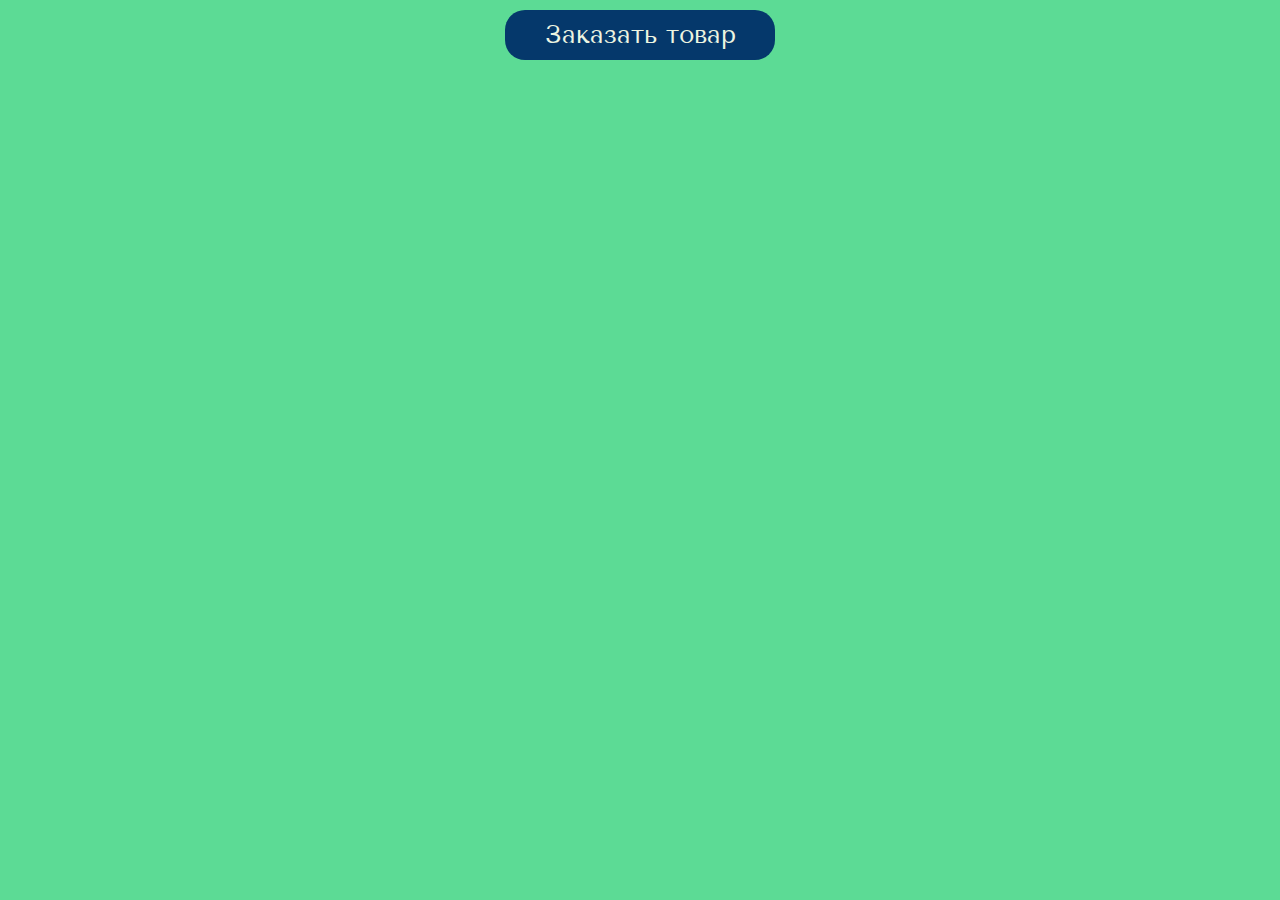
<file: samples/popup(only_CSS)/index.html>
<!DOCTYPE html>
<html lang="en">
<head>
   <meta charset="UTF-8">
   <meta name="viewport" content="width=device-width, initial-scale=1.0">
   <title>Popup</title>
   <link href="https://fonts.googleapis.com/css2?family=Tenor+Sans&display=swap" rel="stylesheet">
   <link rel="stylesheet" href="style.css">
</head>
<body>
   <div class="wrapper">
      <input type="checkbox" name="Order" id="order">
      <label class="btn-order" for="order">Заказать товар</label>

      <form class="popup" action="">
         <span>Введите ваши данные</span>
         <input type="text" placeholder="Имя" name="" id="">
         <input type="email" placeholder="Email" name="" id="">
         <input type="tel" placeholder="+380" name="" id="">
         <input class="submit" type="submit" value="Отправить">
         <label class="close" for="order">+</label>
      </form>
   </div>
</body>
</html>
</file>
<file: samples/popup(only_CSS)/style.css>
* {
   margin: 0;
   padding: 0;
   box-sizing: border-box;
   background-color: #5cdb95;
   font-family: 'Tenor Sans', sans-serif;
   color: #edf5e1;
   font-size: 20px;    
}

.wrapper {
   max-width: 500px;
   margin: 0 auto;
}

.btn-order {
   font-size: 25px;
   line-height: 50px;
   text-align: center;
   display: block;
   width: 270px;
   height: 50px;
   background-color: #05386b;
   border-radius: 20px;
   margin: 10px auto 30px auto;
   cursor: pointer;
   -moz-user-select: none;
   -khtml-user-select: none;
   user-select: none; 
   transition: linear background-color .3s;
}

.btn-order:hover {
   background-color: #032344;
}

.popup {
   text-align: center;
   position: relative;
   display: block;
   margin: 0 auto;
   width: 70%;
   background-color: #379683;
   padding: 20px;
   transition: linear .5s;
   top: -700px;
}

.popup span {
   background: #379683;
}

.popup input {
   display: block;
   width: 100%;
   border: 2px solid #05386b;
   background: #379683;
   border-radius: 7px;
   text-align: center;
   margin: 15px 0;
   line-height: 24px;
   outline: none;
}
.popup input::placeholder {
   color: #edf5e1;
}

.submit {
   margin: 0 !important;
   background-color: #05386b !important;
   cursor: pointer;
   transition: linear background-color .3s;
}

.submit:hover {
   background-color: #032344 !important;
}

#order {
   display: none;
}

#order:checked ~ .popup {
   top: 0;
}

.close {
   position: absolute;
   top: 5px;
   right: 10px;
   font-size: 25px;
   background: #379683;
   transform: rotate(45deg);
   cursor: pointer;
}
</file>
<file: food-delivery/css/main.css>
/* http://meyerweb.com/eric/tools/css/reset/
   v2.0-modified | 20110126
   License: none (public domain)
*/

html, body, div, span, applet, object, iframe,
h1, h2, h3, h4, h5, h6, p, blockquote, pre,
a, abbr, acronym, address, big, cite, code,
del, dfn, em, img, ins, kbd, q, s, samp,
small, strike, strong, sub, sup, tt, var,
b, u, i, center,
dl, dt, dd, ol, ul, li,
fieldset, form, label, legend,
table, caption, tbody, tfoot, thead, tr, th, td,
article, aside, canvas, details, embed,
figure, figcaption, footer, header, hgroup,
menu, nav, output, ruby, section, summary,
time, mark, audio, video {
    margin: 0;
	padding: 0;
	border: 0;
	font-size: 100%;
	font: inherit;
	vertical-align: baseline;
}

/* make sure to set some focus styles for accessibility */
:focus {
    outline: 0;
}

/* HTML5 display-role reset for older browsers */
article, aside, details, figcaption, figure,
footer, header, hgroup, menu, nav, section {
	display: block;
}

body {
	line-height: 1;
}

ol, ul {
	list-style: none;
}

blockquote, q {
	quotes: none;
}

blockquote:before, blockquote:after,
q:before, q:after {
	content: '';
	content: none;
}

table {
	border-collapse: collapse;
	border-spacing: 0;
}

input[type=search]::-webkit-search-cancel-button,
input[type=search]::-webkit-search-decoration,
input[type=search]::-webkit-search-results-button,
input[type=search]::-webkit-search-results-decoration {
    -webkit-appearance: none;
    -moz-appearance: none;
}

input[type=search] {
    -webkit-appearance: none;
    -moz-appearance: none;
    -webkit-box-sizing: content-box;
    -moz-box-sizing: content-box;
    box-sizing: content-box;
}

textarea {
    overflow: auto;
    vertical-align: top;
    resize: vertical;
}

/**
 * Correct `inline-block` display not defined in IE 6/7/8/9 and Firefox 3.
 */

audio,
canvas,
video {
    display: inline-block;
    *display: inline;
    *zoom: 1;
    max-width: 100%;
}

/**
 * Prevent modern browsers from displaying `audio` without controls.
 * Remove excess height in iOS 5 devices.
 */

audio:not([controls]) {
    display: none;
    height: 0;
}

/**
 * Address styling not present in IE 7/8/9, Firefox 3, and Safari 4.
 * Known issue: no IE 6 support.
 */

[hidden] {
    display: none;
}

/**
 * 1. Correct text resizing oddly in IE 6/7 when body `font-size` is set using
 *    `em` units.
 * 2. Prevent iOS text size adjust after orientation change, without disabling
 *    user zoom.
 */

html {
    font-size: 100%; /* 1 */
    -webkit-text-size-adjust: 100%; /* 2 */
    -ms-text-size-adjust: 100%; /* 2 */
}

/**
 * Address `outline` inconsistency between Chrome and other browsers.
 */

a:focus {
    outline: thin dotted;
}

/**
 * Improve readability when focused and also mouse hovered in all browsers.
 */

a:active,
a:hover {
    outline: 0;
}

/**
 * 1. Remove border when inside `a` element in IE 6/7/8/9 and Firefox 3.
 * 2. Improve image quality when scaled in IE 7.
 */

img {
    border: 0; /* 1 */
    -ms-interpolation-mode: bicubic; /* 2 */
}

/**
 * Address margin not present in IE 6/7/8/9, Safari 5, and Opera 11.
 */

figure {
    margin: 0;
}

/**
 * Correct margin displayed oddly in IE 6/7.
 */

form {
    margin: 0;
}

/**
 * Define consistent border, margin, and padding.
 */

fieldset {
    border: 1px solid #c0c0c0;
    margin: 0 2px;
    padding: 0.35em 0.625em 0.75em;
}

/**
 * 1. Correct color not being inherited in IE 6/7/8/9.
 * 2. Correct text not wrapping in Firefox 3.
 * 3. Correct alignment displayed oddly in IE 6/7.
 */

legend {
    border: 0; /* 1 */
    padding: 0;
    white-space: normal; /* 2 */
    *margin-left: -7px; /* 3 */
}

/**
 * 1. Correct font size not being inherited in all browsers.
 * 2. Address margins set differently in IE 6/7, Firefox 3+, Safari 5,
 *    and Chrome.
 * 3. Improve appearance and consistency in all browsers.
 */

button,
input,
select,
textarea {
    font-size: 100%; /* 1 */
    margin: 0; /* 2 */
    vertical-align: baseline; /* 3 */
    *vertical-align: middle; /* 3 */
}

/**
 * Address Firefox 3+ setting `line-height` on `input` using `!important` in
 * the UA stylesheet.
 */

button,
input {
    line-height: normal;
}

/**
 * Address inconsistent `text-transform` inheritance for `button` and `select`.
 * All other form control elements do not inherit `text-transform` values.
 * Correct `button` style inheritance in Chrome, Safari 5+, and IE 6+.
 * Correct `select` style inheritance in Firefox 4+ and Opera.
 */

button,
select {
    text-transform: none;
}

/**
 * 1. Avoid the WebKit bug in Android 4.0.* where (2) destroys native `audio`
 *    and `video` controls.
 * 2. Correct inability to style clickable `input` types in iOS.
 * 3. Improve usability and consistency of cursor style between image-type
 *    `input` and others.
 * 4. Remove inner spacing in IE 7 without affecting normal text inputs.
 *    Known issue: inner spacing remains in IE 6.
 */

button,
html input[type="button"], /* 1 */
input[type="reset"],
input[type="submit"] {
    -webkit-appearance: button; /* 2 */
    cursor: pointer; /* 3 */
    *overflow: visible;  /* 4 */
}

/**
 * Re-set default cursor for disabled elements.
 */

button[disabled],
html input[disabled] {
    cursor: default;
}

/**
 * 1. Address box sizing set to content-box in IE 8/9.
 * 2. Remove excess padding in IE 8/9.
 * 3. Remove excess padding in IE 7.
 *    Known issue: excess padding remains in IE 6.
 */

input[type="checkbox"],
input[type="radio"] {
    box-sizing: border-box; /* 1 */
    padding: 0; /* 2 */
    *height: 13px; /* 3 */
    *width: 13px; /* 3 */
}

/**
 * 1. Address `appearance` set to `searchfield` in Safari 5 and Chrome.
 * 2. Address `box-sizing` set to `border-box` in Safari 5 and Chrome
 *    (include `-moz` to future-proof).
 */

input[type="search"] {
    -webkit-appearance: textfield; /* 1 */
    -moz-box-sizing: content-box;
    -webkit-box-sizing: content-box; /* 2 */
    box-sizing: content-box;
}

/**
 * Remove inner padding and search cancel button in Safari 5 and Chrome
 * on OS X.
 */

input[type="search"]::-webkit-search-cancel-button,
input[type="search"]::-webkit-search-decoration {
    -webkit-appearance: none;
}

/**
 * Remove inner padding and border in Firefox 3+.
 */

button::-moz-focus-inner,
input::-moz-focus-inner {
    border: 0;
    padding: 0;
}

/**
 * 1. Remove default vertical scrollbar in IE 6/7/8/9.
 * 2. Improve readability and alignment in all browsers.
 */

textarea {
    overflow: auto; /* 1 */
    vertical-align: top; /* 2 */
}

/**
 * Remove most spacing between table cells.
 */

table {
    border-collapse: collapse;
    border-spacing: 0;
}

html,
button,
input,
select,
textarea {
    color: #222;
}


::-moz-selection {
    background: #b3d4fc;
    text-shadow: none;
}

::selection {
    background: #b3d4fc;
    text-shadow: none;
}

img {
    vertical-align: middle;
}

fieldset {
    border: 0;
    margin: 0;
    padding: 0;
}

textarea {
    resize: vertical;
}

.chromeframe {
    margin: 0.2em 0;
    background: #ccc;
    color: #000;
    padding: 0.2em 0;
}

/*===Reset.css===*/

/*===FONTS===*/

/*light*/
@font-face {
   font-family: 'Helvetica Neue';
   src: local('Helvetica Neue Light'), local('Helvetica-Neue-Light'),
       url('/food-delivery/fonts/HelveticaNeueCyr-Light.woff2') format('woff2'),
       url('/food-delivery/fonts/HelveticaNeueCyr-Light.woff') format('woff'),
       url('/food-delivery/fonts/HelveticaNeueCyr-Light.ttf') format('truetype');
   font-weight: 300;
   font-style: normal;
 }

/*regular*/
@font-face {
   font-family: 'Helvetica Neue';
   src: local('Helvetica Neue Roman'), local('Helvetica-Neue-Roman'),
       url('/food-delivery/fonts/HelveticaNeueCyr-Medium.woff2') format('woff2'),
       url('/food-delivery/fonts/HelveticaNeueCyr-Roman.woff') format('woff'),
       url('/food-delivery/fonts/HelveticaNeueCyr-Roman.ttf') format('truetype');
   font-weight: 400;
   font-style: normal;
 }

 /*medium*/
 @font-face {
   font-family: 'Helvetica Neue';
   src: local('Helvetica Neue Medium'), local('Helvetica-Neue-Medium'),
       url('/food-delivery/fonts/HelveticaNeueCyr-Medium.woff2') format('woff2'),
       url('/food-delivery/fonts/HelveticaNeueCyr-Medium.woff') format('woff'),
       url('/food-delivery/fonts/HelveticaNeueCyr-Medium.ttf') format('truetype');
   font-weight: 500;
   font-style: normal;
 }

 /*bold*/
 @font-face {
   font-family: 'Helvetica Neue';
   src: local('Helvetica Neue Bold'), local('Helvetica-Neue-Bold'),
       url('/food-delivery/fonts/HelveticaNeueCyr-Bold.woff2') format('woff2'),
       url('/food-delivery/fonts/HelveticaNeueCyr-Bold.woff') format('woff'),
       url('/food-delivery/fonts/HelveticaNeueCyr-Bold.ttf') format('truetype');
   font-weight: 700;
   font-style: normal;
 }

/*===FONTS END===*/

/*===MAIN===*/ 
body {
   font-family: 'Helvetica Neue';
   font-weight: 400;
   font-size: 16px;
   color: #fff;
   background-color: #1A1A1A;
}

.wrapper {
   max-width: 1110px;
   margin: 0 auto;
   padding: 0 10px;
}

.section__titles {
    padding-top: 70px;
    width: 100%;
    text-align: center;
    position: relative;
}

.section__title {
    font-size: 100px;
    line-height: 150px;
    font-weight: 700;
    letter-spacing: 0.2em;
    color: #303030;
    text-transform: uppercase;
}

.section__title::after {
    display: block;
    content: "";
    width: 60px;
    height: 3px;
    margin: 0 auto;
    background-color: #34C759;
}

.section__subtitle {
    font-size: 40px;
    line-height: 60px;
    font-weight: 300;
    letter-spacing: 0.2em;
    color: #D9D9D9;
    position: absolute;
    top: 0;
    left: 0;
    right: 0;
    bottom: 0;
    margin-top: 110px;
    text-transform: capitalize;
}

.btn-up {
    position: fixed;
    z-index: 50;
    right: 35px;
    bottom: 30px;
    font-size: 40px;
}

.btn-up:hover .brn-up-svg {
    fill: #34C759;
}

.brn-up-svg {
    fill: white;
    width: 35px;
    transition: linear .3s;
}
/*===MAIN END===*/ 

/*===SLICK SLIDER START===*/
    /* Слайдер */
    .slick-slider{
        padding: 0 90px;
    }
    /* Слайдер запущен */
    .slick-slider.slick-initialized{}
    /* Слайдер с точками */
    .slick-slider.slick-dotted{}
    /* Ограничивающая оболочка */
    .slick-list {
        overflow: hidden;
    }
    /* Лента слайдов */
    .slick-track{
        display: flex;
    }
    /* Слайд */
    .slick-slide{
       
    }
    /* Слайд активный (показывается) */
    .slick-slide.slick-active{}
    /* Слайд основной */
    .slick-slide.slick-current{}
    /* Слайд по центру */
    .slick-slide.slick-center{}
    /* Клонированный слайд */
    .slick-slide.slick-cloned{}
    /* Стрелка */
    .slick-arrow{
        position: absolute;
        top: 50%;
        z-index: 10;
        font-size: 0;
        width: 20px;
        height: 20px;
        padding: 22px;
        border: 1px solid #303030;
        border-radius: 50%;
    }
    /* Стрелка влево */
    .slick-arrow.slick-prev{
        left: 0;
        background: url(/food-delivery/img/arrow-left.png) center no-repeat;
    }
    /* Стрелка вправо */
    .slick-arrow.slick-next{
        right: 0;
        background: url(/food-delivery/img/arrow-right.png) center no-repeat;
    }
    /* Стрелка не активная */
    .slick-arrow.slick-disabled{}
    /* Точки (булиты) */
    .slick-dots{}
    .slick-dots li{}
    /* Активная точка */
    .slick-dots li.slick-active{}
    /* Элемент точки */
    .slick-dots li button{}
/*===SLICK SLIDER END===*/

/*===HEADER START===*/
.header {
   position: absolute;
   width: 100%;
   top: 0;
   left: 0;
   border-bottom: solid 2px #ffffff21; 
}

.header__logo {
   margin: auto 0;
}

.header__wrapper {
   display: flex;
   height: 90px;
   justify-content: space-between;
   flex-wrap: wrap;
}

.header__logo-img {
   width: 250px;
}

.header__nav {
   margin: auto 0;
}

.header__list {
   display: flex;
   flex-wrap: wrap;
}

.header__item {
   margin-right: 40px;
   font-weight: 700;
}

.header__item:last-child {
   margin-right: 0;
}

.header__link {
   font-size: 17px;
   color: #ffffff;
   text-decoration: none;
   transition: linear color .3s;
}

.header__link:hover, .header__link:active {
   color: #34C759;
}
/*===HEADER END===*/

/*===INTRO START===*/
.intro {
   min-height: 80vh;
   background: url(/food-delivery/img/intro-bg.jpg) no-repeat center;
   background-size: cover;
   padding-bottom: 220px;

}

.intro__title {
   font-weight: 300;
   font-size: 72px;
   line-height: 87px;
   letter-spacing: 0.1em;
   text-transform: capitalize;
   text-align: center;
   padding-top: 170px;
}

.intro__title b {
   font-weight: 700;
}

.intro__text {
   margin: 0 auto;
   max-width: 600px;
   font-weight: 300;
   font-size: 16px;
   line-height: 26px;
   letter-spacing: -0.2px;
   text-align: center;
   opacity: 0.7;
   margin-bottom: 40px;
}

.intro__btn {
   display: block;
   width: 220px;
   height: 70px;
   margin: 0 auto 70px auto;
   font-size: 18px;
   line-height: 70px;
   font-weight: 700;
   color: #1A1A1A;
   background: #34C759;
   border-radius: 43px;
   text-align: center;
   letter-spacing: 0.2em;
   text-decoration: none;
   transition: linear background .25s;
}

.intro__btn:hover {
    background-color: #20873a;
}

.intro__contacts {
   display: flex;
   flex-wrap: wrap;
   justify-content: space-between;
}

.intro__contacts__item {
   text-align: center;
}

.intro__svg {
   width: 25px;
   fill: #fff;
   margin-bottom: 15px;
}

.intro__contact-title {
   font-weight: 500;
   line-height: 30px;
}

.intro__contact-subtitle  {
   font-weight: 500;
   font-size: 14px;
   opacity: 0.5;
}
/*===INTRO END===*/

/*===ABOUT START===*/
.about__wrapper {
    position: relative;
    background-color: #262626;
    padding-bottom: 90px;
}

.about__titles {
    position: absolute;
    top: 0;
    left: 0;
    transform: translateY(-100%);
    padding-top: 30px;
    width: 100%;
    background-color: #262626;
    text-align: center;
}

.about__title {
    font-size: 100px;
    line-height: 150px;
    font-weight: 700;
    letter-spacing: 0.2em;
    color: #303030;
    text-transform: uppercase;
}

.about__subtitle {
    font-size: 30px;
    line-height: 60px;
    letter-spacing: 0.2em;
    color: #D9D9D9;
    position: absolute;
    top: 0;
    left: 0;
    right: 0;
    bottom: 0;
    margin-top: 70px;
    text-transform: capitalize;
}

.about__slider-text {
    max-width: 700px;
    font-size: 16px;
    line-height: 30px;
    text-align: center;
    color: #A6A6A6;
    margin: 0 auto 90px auto;
}

.about__slider-items {
    position: relative;
    margin: 0 65px;
}

.slider-img{
    margin: 0 auto;
}
/*===ABOUT END===*/

/*===WORK START===*/
.work__cards {
    margin-top: 70px;
    display: flex;
    flex-wrap: wrap;
    justify-content: space-between;
}

.work__card {
    display: flex;
    flex-direction: column;
    max-width: 19%;
    background: #252525;
    padding: 0 25px;
    margin: 0 0 30px 0;
    border-radius: 5px;
    transition: all linear .3s;
}

.work__card:hover {
    background: #34C759;
    color: #191919;
}

.work__card:hover .work__card-text {
    color: #191919;
}

.work__card:hover .work__card-title::after {
    background-color: #191919;
}

.work__card-title {
    font-weight: 500;
    font-size: 23px;
    line-height: 27px;
    letter-spacing: -0.275px;
    text-transform: capitalize;
    padding-top: 35px;
}

.work__card-title::after {
    display: block;
    content: "";
    width: 55px;
    height: 2px;
    margin: 10px 0;
    background-color: #34C759;
    transition: all linear .3s;
}

.work__card-text {
    font-weight: 400;
    font-size: 14px;
    line-height: 18px;
    letter-spacing: -0.1625px;
    color: #ffffff80;;
    padding-bottom: 40px;
    transition: all linear .3s;
}
/*===WORK END===*/

/*===DISHES START===*/
.dishes__items {
    margin-top: 70px;
    display: grid;
    grid-template-columns: repeat(6,1fr);
}

.dishes__item {
    max-width: 350px;
    background: #252525;
    position: relative;
    padding-bottom: 30px;
    border-radius: 7px;
    grid-column: span 2;
    margin-bottom: 30px;
}

.dishes__item-img {
    border-radius: 7px 7px 0 0;
}

.dishes__item-title {
    margin: 30px 30px 0 30px;
    font-weight: 500;
    font-size: 32px;
    line-height: 30px;
    color: #D9D9D9;
}

.dishes__item-subtitle {
    font-weight: 300;
    font-size: 13px;
    line-height: 16px;
    letter-spacing: -0.15px;
    color: #A4A8B2;
    margin-left: 30px;
    margin-bottom: 20px;
}

.dishes__item-text {
    font-size: 13px;
    line-height: 18px;
    color: #85878C;
    margin: 0 30px 35px 30px;
}

.dishes__items-order {
    display: block;
    margin-left: auto;
    margin-right: 25px;
    width: 100px;
    height: 40px;
    text-align: center;
    border-radius: 30px;
    font-weight: 700;
    font-size: 11px;
    line-height: 36px;
    letter-spacing: 0.2em;
    text-transform: uppercase;
    color: #ffffff80;
    background-color: #262626;
    border: 2px solid #303030;
    box-sizing: border-box;
    text-decoration: none;
    transition: all linear .4s;
}

.dishes__items-order:hover {
    background-color: #34C759;
    border: 2px solid transparent;
    color: #252525;
}

/*star rating*/

.dishes__items-stats {
	overflow: hidden;
    width: 200px;
    position: absolute;
    bottom: 40px;
    left: -50px;
}
.dishes__items-stats:not(:checked) > input {
	display: none;
}
.dishes__items-stats:not(:checked) > label {
	float: right;
	width: 25px;
	padding: 0;
	cursor: pointer;
	font-size: 22px;
	line-height: 22px;
    color: lightgrey;

}
.dishes__items-stats:not(:checked) > label:before {
	content: '★';
}
.dishes__items-stats > input:checked ~ label {
	color: gold;
	text-shadow: 1px 1px #c60;
}
.dishes__items-stats:not(:checked) > label:hover,
.dishes__items-stats:not(:checked) > label:hover ~ label {
	color: gold;
}
.dishes__items-stats > input:checked + label:hover,
.dishes__items-stats > input:checked + label:hover ~ label,
.dishes__items-stats > input:checked ~ label:hover,
.dishes__items-stats > input:checked ~ label:hover ~ label,
.dishes__items-stats > label:hover ~ input:checked ~ label {
	color: gold;
	text-shadow: 1px 1px goldenrod;
}
.dishes__items-stats > label:active {
	position: relative;
}
/*===DISHES END===*/

/*===CHEFS START===*/
.chefs {
    margin-bottom: 120px;
}

.chefs__items {
    display: flex;
    flex-wrap: wrap;
    justify-content: space-between;
    margin: 55px 0 20px 0;
}

.chefs__item-content {
    display: flex;
    margin-bottom: 30px;
}

.chefs__item-text {
    margin: auto 0 auto 20px;
}

.chefs__item-name {
    font-weight: 500;
    font-size: 18px;
    line-height: 22px;
}

.chefs__item-subtitle {
    font-size: 12px;
    line-height: 16px;
    font-weight: 300;
    color: rgba(255, 255, 255, 0.5);
}

.img-sm {
    margin-left: 10px;
}
/*===CHEFS END===*/

/*===FOOTER START===*/
.footer {
    margin-top: 30px;
    padding-top: 40px;
    background: #252525;
    box-shadow: 0px 2px 5px rgba(0, 0, 0, 0.1);
}

.footer__contacts {
    padding-bottom: 40px;
}

.footer__logo {
    border-top: solid 2px #ffffff21; 
}

.footer__logo-img {
    display: block;
    width: 210px;
    margin: 30px auto 0;
    text-align: center;
    padding-bottom: 10px;
}

.footer__logo-text {
    text-align: center;
    font-weight: 500;
    font-size: 12px;
    line-height: 30px;
    color: #737373;
    padding-bottom: 30px;
}
/*===FOOTER END===*/

/*===RESPONSIVE START===*/
@media screen and (max-width: 1100px) {
    .about__slider-items {
        width: 35%;
        margin: 0 auto;
    }

    .dishes__item {
        grid-column: span 3;
        margin: 0 auto 30px auto;
    }
}

@media screen and (max-width: 1024px) {
    .work__card {
        max-width: 30%;
        margin: 0 auto 35px auto;
    }

    .chefs {
        margin-bottom: 70px;
    }

    .chefs__items {
        max-width: 35%; 
        margin: 55px auto 20px auto;
    }

    .chefs__item {
        margin-bottom: 50px;
    }

    .chefs__item-content {
        margin-bottom: 15px;
    }

@media screen and (max-width: 950px) {
    .slider-img {
        width: 100%;
    }

    .chefs__items {
        max-width: 45%;
    }
}

@media screen and (max-width: 740px) {
    .intro__title {
        font-size: 52px;
        line-height: 80px;

    }

    .dishes__item {
        grid-column: span 6;
    }

    .chefs__items {
        max-width: 55%;
    }

    .about__slider-items {
        width: 50%;
    }
}

@media screen and (max-width: 600px) {
    .brn-up-svg {
        opacity: 0.5;
        width: 25px;
    }

    .intro__title {
        font-size: 40px;
        line-height: 60px;
    }

    .intro__contacts {
        flex-direction: column;
    }

    .intro__contacts__item {
        margin-bottom: 35px;
    }

    .about__title {
        font-size: 80px;
    }

    .about__subtitle {
        font-size: 25px;
    }

    .section__titles {
        padding-top: 15px;
    }

    .work__card {
        max-width: 50%;
    }

    .chefs__items {
        max-width: 70%;
    }

    .section__title {
        font-size: 80px;
        line-height: 120px;
    }

    .section__subtitle {
        font-size: 30px;
        line-height: 45px;
        margin-top: 50px;
    }
}

@media screen and (max-width: 485px) {
    .btn-up {
        right: 10px;
        bottom: 10px;
    }
}
/*===RESPONSIVE END===*/
</file>
<file: odigo/css/main.min.css>
@font-face{font-family:Lato;font-style:normal;font-weight:400;src:local('Lato Regular'),local('Lato-Regular'),url(../fonts/lato-v16-latin-regular.woff2) format('woff2'),url(../fonts/lato-v16-latin-regular.woff) format('woff')}@font-face{font-family:Lato;font-style:normal;font-weight:700;src:local('Lato Bold'),local('Lato-Bold'),url(../fonts/lato-v16-latin-700.woff2) format('woff2'),url(../fonts/lato-v16-latin-700.woff) format('woff')}@font-face{font-family:Lato;font-style:normal;font-weight:900;src:local('Lato Black'),local('Lato-Black'),url(../fonts/lato-v16-latin-900.woff2) format('woff2'),url(../fonts/lato-v16-latin-900.woff) format('woff')}*,::after,::before{box-sizing:inherit}html{box-sizing:border-box}body{font-family:Lato;font-style:normal;font-size:16px;line-height:1.2;font-weight:400;color:#000}img{max-width:100%;height:auto}.wrapper{max-width:1060px;margin:0 auto;padding:0 15px}.wrapper-full{max-width:1260px;margin:0 auto;padding:0 15px}.section-title{font-weight:700;font-size:35px;line-height:42px;color:#102746;position:relative;padding-bottom:10px}.section-title::after{display:block;position:absolute;bottom:0;left:0;content:"";width:250px;height:3px;background-color:#006dfe}.header{position:fixed;top:0;left:0;width:100%;transition:linear .2s}.header_active{background:#0e1d28;z-index:50;padding-bottom:15px}.header__wrapper{display:flex;flex-wrap:wrap;align-items:flex-end;justify-content:space-between;padding-top:56px;transition:linear .2s}.header__wrapper_active{padding-top:15px}.header__list{display:flex;flex-wrap:wrap}.header__item{margin-right:82px}.header__item:last-child{margin-right:0}.header__link{font-size:18px;line-height:24px;color:#fff;text-decoration:none;transition:linear opacity .2s}.header__link:active,.header__link:focus,.header__link:hover{opacity:.75}.header__burger{display:none;width:30px;height:20px;position:relative}.burger__line{position:absolute;display:block;width:100%;height:2px;background:#fff;left:0}.burger__line_first{top:0}.burger__line_second{top:50%;transform:translateY(-50%)}.burger__line_third{bottom:0}.intro{min-height:100vh;background:url(../img/intro_bg.jpg) no-repeat center;background-size:cover;padding-top:263px;padding-bottom:260px}.intro__title{max-width:620px;font-size:50px;line-height:60px;color:#fff;font-weight:700;margin-bottom:22px}.intro__subtitle{max-width:546px;line-height:24px;color:#fff;margin-bottom:60px}.search-form__info{display:flex;flex-wrap:wrap}.search-form__field{width:295px;background:transparent url(../img/svg/oval__form.svg) no-repeat left 7px;background-size:20px;border:0;border-bottom:2px solid #bfc0c5;margin-right:60px;padding-left:45px;padding-bottom:22px;font-size:18px;line-height:24px;color:#fff}.search-form__field::placeholder{color:#fff}.search-form__submit{padding:15px 40px;text-transform:uppercase;font-size:24px;color:#fff;background:#1b7dff;border:0;transition:linear background .3s}.search-form__submit:active,.search-form__submit:focus,.search-form__submit:hover{background:#0e458e}.benefits{margin-bottom:130px}.benefits__wrap{max-width:1260px;background-color:#fff;box-shadow:0 2px 20px rgba(21,24,36,.15993);margin:0 auto;position:relative}.benefits__title{width:100%;font-size:35px;line-height:42px;font-weight:700;color:#102746;padding:95px 100px 90px 100px;position:absolute;top:0;left:0;transform:translateY(-100%);background-color:#fff}.benefits__cards{display:grid;grid-template-columns:repeat(3,1fr);grid-column-gap:55px;padding:0 100px}.benefits__card{grid-column:span 1;margin-bottom:110px}.benefits__card-pic{min-width:65px;margin-bottom:35px}.benefits__card-icon{display:block}.benefits__card-title{font-size:18px;line-height:24px;font-weight:700;margin-bottom:26px}.benefits__card-desc{font-size:16px;line-height:24px;margin-bottom:40px}.benefits__card-more{display:inline-block;padding-right:60px;font-size:16px;line-height:24px;font-weight:700;color:#006dfe;text-transform:uppercase;text-decoration:none;background:url(../img/svg/arrow-right.svg) no-repeat 95% center;transition:background linear .3s}.benefits__card-more:focus,.benefits__card-more:hover{background:url(../img/svg/arrow-right.svg) no-repeat right center}.places{margin-bottom:150px}.places__caption{display:flex;flex-wrap:wrap;align-items:center;justify-content:space-between;margin-bottom:35px}.places__view-all{font-weight:700;line-height:24px;color:#006dfe;text-transform:uppercase;text-decoration:none;padding-right:60px;background:url(../img/svg/arrow-right.svg) no-repeat right center;transition:opacity linear .2s}.places__title{margin-right:15px}.places__view-all:hover{opacity:.7}.places__cards{display:grid;grid-template-columns:repeat(6,1fr);grid-gap:10px}.places__card{position:relative;overflow:hidden}.places__card:hover .places__card-img{transform:scale(1.05)}.places__card::after{display:block;content:"";width:100%;height:100%;background:rgba(21,24,36,.4);position:absolute;top:0;left:0;z-index:5}.card__size-lg{grid-column:span 3}.card__size-sm{grid-column:span 2}.places__card-img{width:100%;transition:transform linear .4s}.card-img__size-lg{height:355px;object-fit:cover}.card-img__size-sm{height:280px;object-fit:cover}.places__card-title{font-size:50px;line-height:60px;color:#fff;font-weight:700;position:absolute;z-index:10;bottom:27px;left:27px}.places__card-link{position:absolute;top:0;left:0;width:100%;height:100%;z-index:15}.tour{margin-bottom:140px}.tour__wrap{display:grid;grid-template-columns:repeat(2,1fr);grid-gap:0 105px;align-items:center;margin-bottom:85px}.tour__wrap:last-child{margin-bottom:0}.tour__title{font-size:30px;line-height:40px;font-weight:700;margin-bottom:85px}.tour__text{font-size:16px;line-height:24px;margin-bottom:60px}.tour__more{font-weight:700;line-height:24px;color:#006dfe;text-transform:uppercase;text-decoration:none;padding-right:60px;background:url(../img/svg/arrow-right.svg) no-repeat right center;transition:opacity linear .2s}.tour__more:hover{opacity:.65}.today{margin-bottom:145px}.today__title{margin-bottom:55px}.today__cards{display:grid;grid-template-columns:repeat(6,1fr);grid-gap:55px}.today__card{display:flex;flex-direction:column;grid-column:span 2}.today__card-pic{position:relative;margin-bottom:45px}.today__card-stats{position:absolute;bottom:0;left:0;display:flex;flex-wrap:wrap;align-items:center;justify-content:flex-end;width:100%;font-size:18px;line-height:24px;text-transform:uppercase;color:#fff;padding:16px 25px}.today__card-title{font-weight:700;margin:0 auto 0 0}.today__card-likes{margin-right:14px;padding-right:21px;background:url(../img/svg/like.svg) no-repeat right}.today__card-comments{padding-right:23px;background:url(../img/svg/comm.svg) no-repeat right}.today__card-text{font-size:16px;line-height:24px;color:#102746;margin-bottom:45px}.today__card-more{box-sizing:border-box;padding:12px 20px;background:#006dfe;color:#fff;text-transform:uppercase;text-decoration:none;transition:linear background .3s;width:118px;margin:auto 0 0 0}.today__card-more:hover{background:#0e458e}.videos{width:100%}.videos__wrapper{position:relative;max-width:1440px;margin:0 auto}.video__item{padding-top:56.25%}.video__element{position:absolute;top:0;left:0;width:100%;height:100%}.footer{background:#0e1d28;padding:120px 0}.footer__item{display:flex;flex-wrap:wrap}.footer__logo{width:50%}.footer__nav{display:flex;flex-wrap:wrap;justify-content:space-around;width:50%}.footer__menu-item{color:#fff;line-height:24px}.footer__menu-title{font-size:18px;font-weight:700}.footer__menu-link{font-size:16px;text-decoration:none;color:#fff;cursor:pointer;transition:linear opacity .2s}.footer__menu-link:hover{opacity:.45}@media screen and (max-width:921px){.search-form__field{margin-bottom:25px}.search-form__submit{margin:0 auto}.benefits__title{padding:75px 100px 75px 100px}.tour__title{margin-bottom:65px}.tour__text{margin-bottom:50px}.footer{padding:100px 0}}@media screen and (max-width:875px){.benefits{margin-bottom:10px}.benefits__wrap{box-shadow:none}.benefits__title{padding:50px 60px 50px 75px}.benefits__cards{grid-column-gap:30px;padding:0 40px}.benefits__card{margin-bottom:70px}.tour__wrap{grid-gap:0 65px;margin-bottom:70px}.today__card{grid-column:span 3}}@media screen and (max-width:767px){.header__burger{display:block}.header__nav{position:fixed;width:100%;height:100%;top:0;left:0;background:#0e1d28;z-index:100;padding:50px;text-align:center;transform:translateY(-100%);transition:linear transform .3s}.header__nav-active{transform:translateY(0)}.header__item{width:100%;margin-right:0;margin-bottom:30px}.header__item:last-child{margin-bottom:0}.header__link{font-size:35px;line-height:40px}.header__nav-close{width:40px;height:40px;position:absolute;top:20px;right:20px;z-index:101;cursor:pointer}.header__nav-close-line{display:block;width:100%;height:2px;background-color:#fff;top:50%}.header__nav-close-line:first-child{transform:translateY(1000%) rotate(45deg)}.header__nav-close-line:last-child{transform:translateY(950%) rotate(-45deg)}.card__size-lg{grid-column:span 6}.card__size-sm{grid-column:span 6}.tour__title{font-size:25px;margin-bottom:30px}.tour__text{margin-bottom:25px}}@media screen and (max-width:650px){.section-title{font-size:25px;line-height:35px}.intro{padding-top:170px}.intro__title{font-size:35px;line-height:45px}.search-form__info{padding-right:10px}.search-form__field{width:100%;margin-right:0}.benefits__card{grid-column:span 3;padding:0 25px}}@media screen and (max-width:575px){.benefits__card-pic{margin-bottom:20px}.today__card{grid-column:span 6}.today__card-stats{width:350px}.tour{margin-bottom:90px}.tour__info,.tour__pic{grid-column:span 2}.tour__pic{margin-bottom:10px}.tour__pic:last-child{grid-row-start:-1}}@media screen and (max-width:426px){.benefits__card-desc{margin-bottom:20px}.places__title{margin-bottom:10px}.today__card-stats{width:100%}.today__title{margin-bottom:30px}.card-img__size-lg{height:220px}.card-img__size-sm{height:220px}.places__card-title{font-size:35px;line-height:40px}.today__card-text{margin-bottom:20px}.tour__title{margin-bottom:15px}.footer{padding:50px 0}.footer__logo{width:100%;display:flex;justify-content:center;margin-bottom:20px}.footer__nav{width:100%}}@media screen and (max-width:376px){.intro__title{font-size:30px}.benefits__title{padding:35px 15px}.intro__subtitle{background-color:#21212166;padding:6px;border-radius:20px}.section-title{font-size:21px;line-height:25px}}
</file>
